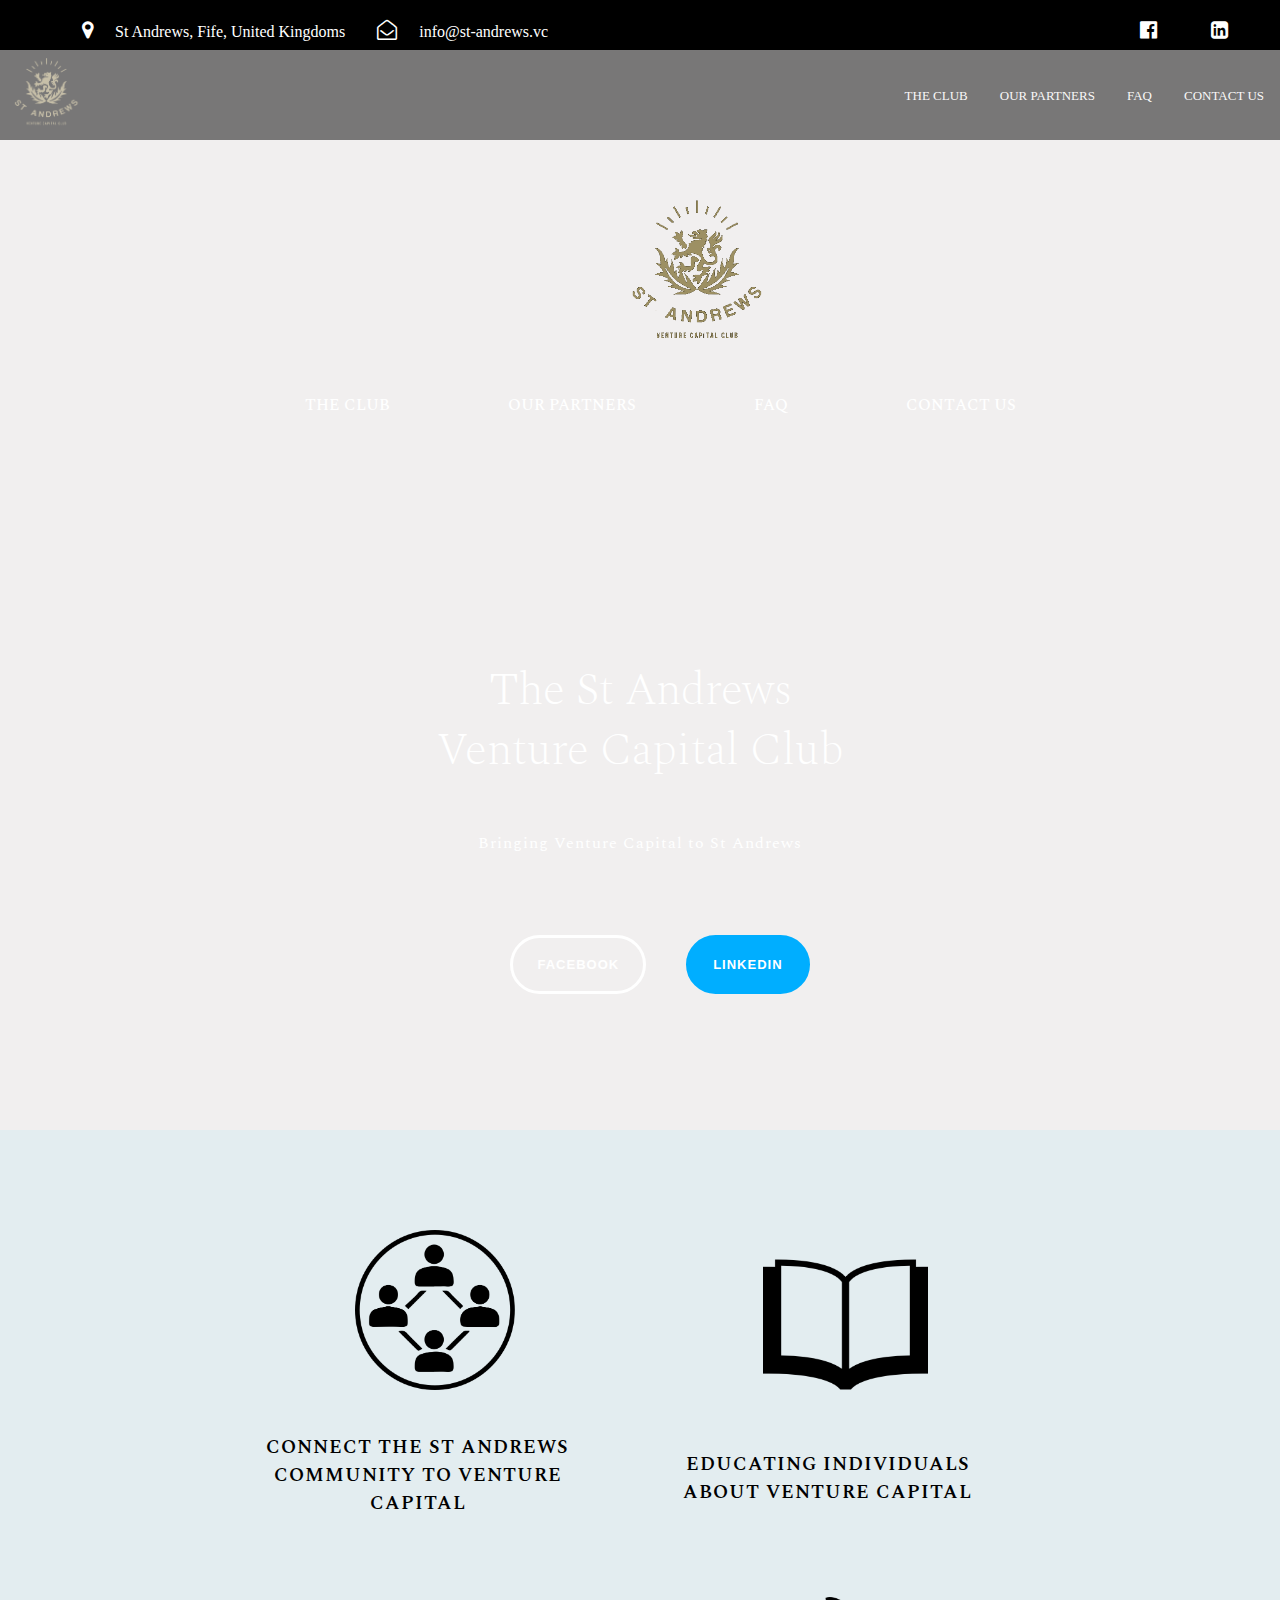
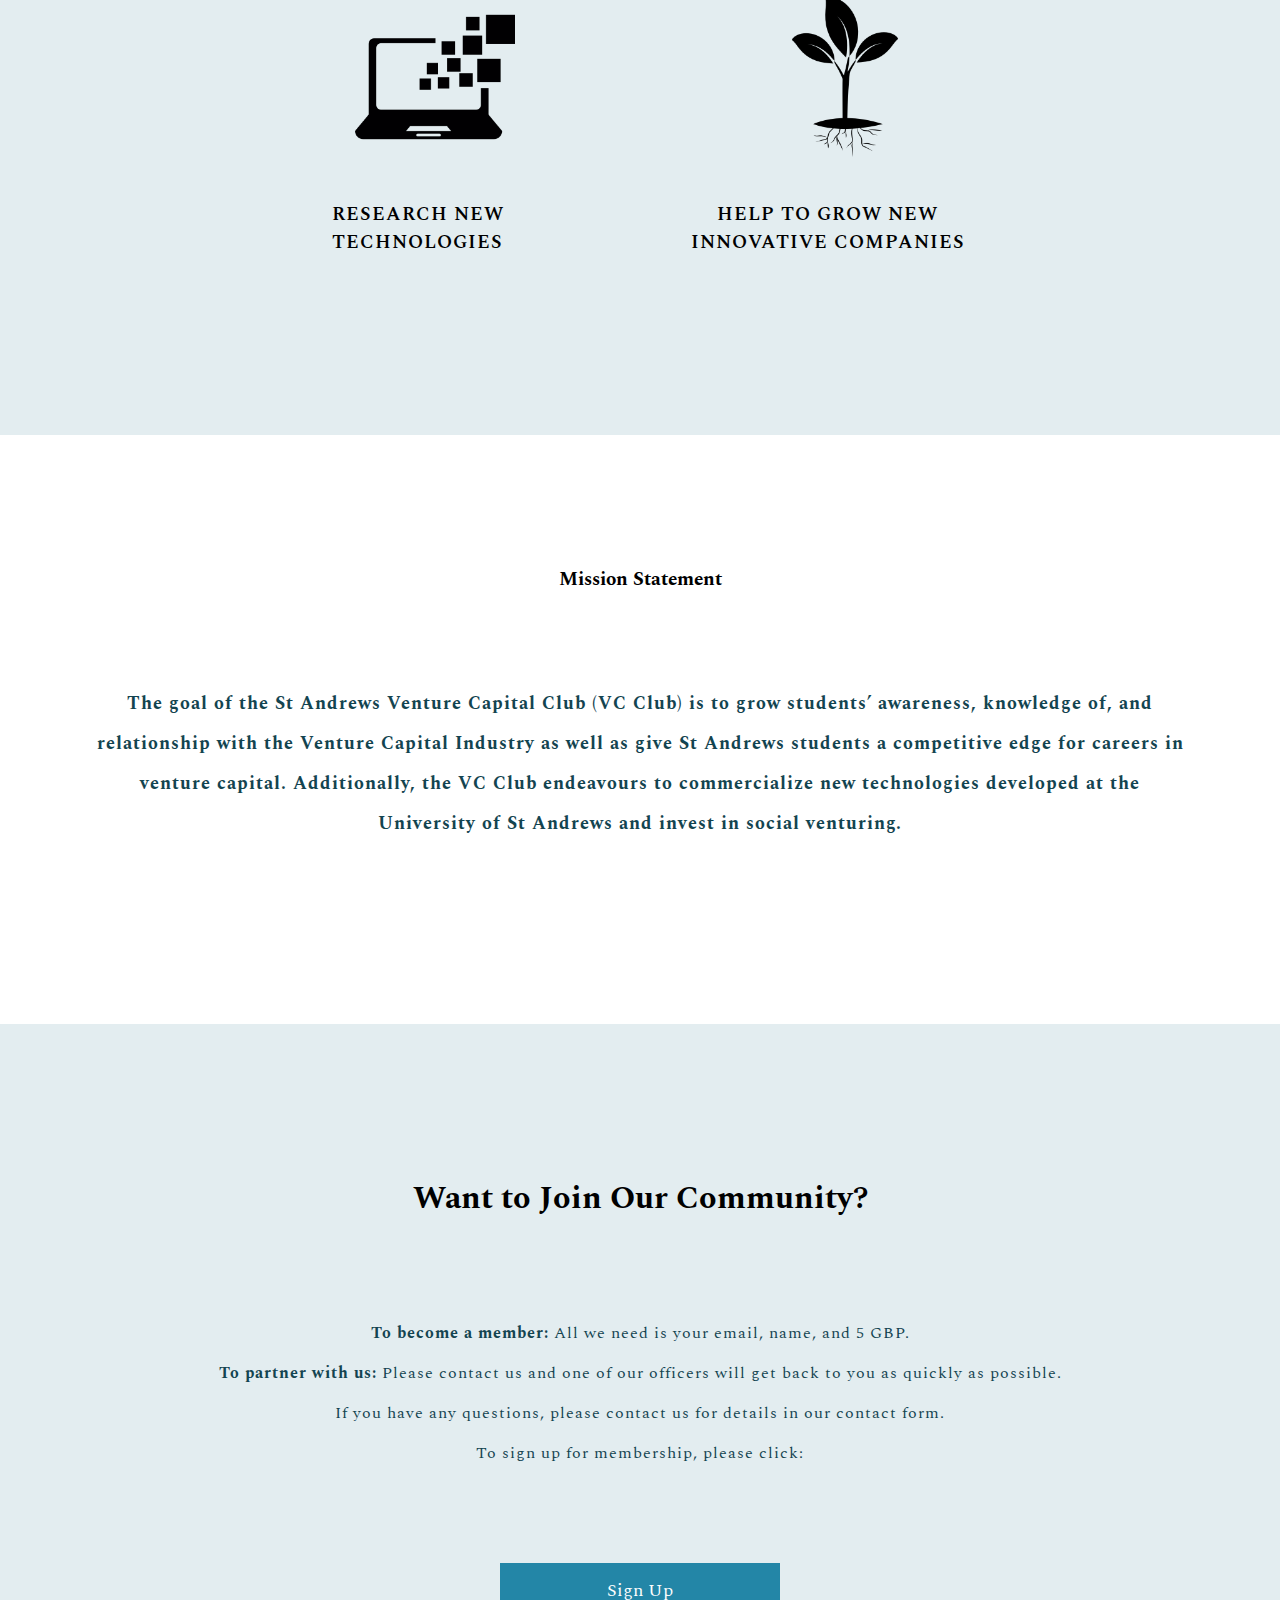
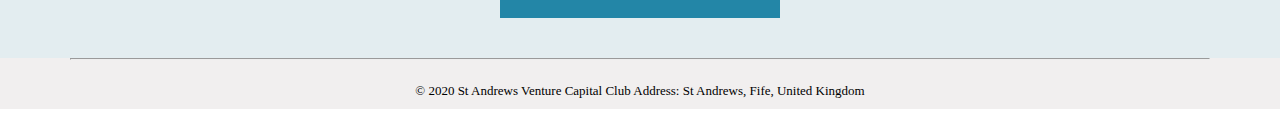
<file: index.html>
<!DOCTYPE html>
<html>

<head>
  <title> St. Andrews Venture Capital Club</title>
  <meta name="viewport" content="width=device-width, initial-scale=1.0">
  <link rel='stylesheet' href="./css/main.css">
  <link href="https://fonts.googleapis.com/css2?family=Playfair+Display&family=Spectral:wght@300;400&display=swap" rel="stylesheet">
  <link rel="stylesheet" href="https://stackpath.bootstrapcdn.com/font-awesome/4.7.0/css/font-awesome.min.css">
  <script src="script.js" defer></script>
</head>

<body>
    <header>
        <ul class="top1">
            <li><i class="fa fa-map-marker" style="font-size:20px; color: white;"></i><a href="https://www.google.com/maps/place/Students'+Union/@56.340224,-2.8016877,17z/data=!3m1!4b1!4m5!3m4!1s0x488657853054009f:0xe608d6d8aebbb3c!8m2!3d56.340221!4d-2.799499">St Andrews, Fife, United Kingdoms</a></li>
            <li><i class="fa fa-envelope-open-o" style="font-size:20px; color: white;"></i><a href = "mailto: info@st-andrews.vc">info@st-andrews.vc</a></li>
        </ul>
        <ul class="top2">
            <li><a href="https://www.facebook.com/St.Andrews.VC.Club/"><i class="fa fa-facebook-official" style="font-size:20px; color: white;"></i></a></li>
            <li><a href="https://www.linkedin.com/company/st-andrews-vc/"><i class="fa fa-linkedin-square" style="font-size:20px; color: white;"></i></a></li>
        </ul>
    </header>

    <div>
        <div class="HO">
            <nav class="hi">
                <div class="brandt"><a href="./index.html"><img src="./img/1.1.png" alt="image" width="80" height="70"></a></div>
                <a href="#" class="toggleb">
                    <span class="barr"></span>
                    <span class="barr"></span>
                    <span class="barr"></span>
                </a>
                <div class="navbarl">
                    <ul>
                        <li>
                            <div class="dropd">
                                <a href="./index.html">THE CLUB</a>
                                <div class="dpc">
                                    <a href='index.html#OURMISSION'>Our Mission</a>
                                    <a href='index.html#JOINUS'>Join us</a>
                                </div>
                            </div>
                        </li>
                        <li>
                            <div class="dropd">
                                <a href="./Our_Partners.html">OUR PARTNERS</a>
                                <div class="dpc">
                                    <a href='Our_Partners.html#OURPARTNER'>Partners</a>
                                    <a href='Our_Partners.html#VSP'>Venture Sourcing Program</a>
                                    <a href='Our_Partners.html#IB'>Industries Breakdown</a>
                                    <a href='Our_Partners.html#Casestudy'>Case Study</a>
                                    <a href='Our_Partners.html#DAVID'>Industry’s Insights</a>
                                </div>
                            </div>
                        </li>
                        <li>
                            <a href="./FAQ.html">FAQ</a>
                        </li>
                        <li>
                            <a href='./Contact.html'>CONTACT US</a>
                        </li>
                    </ul>
                </div>
            </nav>
        </div>
    </div>

    <main>
        <div id="nav" class="home">
            <nav id="nav1" class="navbar">
                <div class="brand-title"><a href='index.html#home1'><img src="./img/1.1.png" alt="image" width="165" height="145"></a></div>
                <div class="navbar-links">
                    <ul>
                        <li><a href="./index.html">THE CLUB</a></li>
                        <li><a href="./Our_Partners.html">OUR PARTNERS</a></li>
                        <li><a href="./FAQ.html">FAQ</a></li>
                        <li><a href='./Contact.html'>CONTACT US</a></li>
                    </ul>
                </div>
            </nav>
    
            <div id="home1" class="name"><a name="home1"></a>
                <h1 style="font-size: 45px;">The St Andrews<br> Venture Capital Club</h1>
                <p>Bringing Venture Capital to St Andrews</p>
                <ul>
                    <li><button class="fb" type="button"><a href="https://www.facebook.com/St.Andrews.VC.Club/">FACEBOOK</a></button></li>
                    <li><button class="lb" type="button"><a href="https://www.linkedin.com/company/st-andrews-vc/">LINKEDIN</a></button></li>
                </ul>
            </div>
        </div>

        <div class="constitution">
            <div class='constitution1'>
                <div class="todo">
                    <img src="./img/17.png" alt="image" width="160" height="160">
                    <h3>CONNECT THE ST ANDREWS COMMUNITY TO VENTURE CAPITAL</h3>
                </div>
                <div class="todo">
                    <img src="./img/18.png" alt="image" width="165" height="165">
                    <h3>EDUCATING INDIVIDUALS ABOUT VENTURE CAPITAL</h3>
                </div>
                <div class="todo">
                    <img src="./img/19.png" alt="image" width="160" height="160">
                    <h3>RESEARCH NEW TECHNOLOGIES</h3>
                </div>
                <div class="todo">
                    <img src="./img/20.png" alt="image" width="160" height="160">
                    <h3>HELP TO GROW NEW INNOVATIVE COMPANIES</h3>
                </div>
            </div>
        </div>

        <div id="OURMISSION" class="statement"><a name="OURMISSION"></a>
            <h4>Mission Statement</h4>
            <P>The goal of the St Andrews Venture Capital Club (VC Club) is to grow students’ awareness, knowledge of, and relationship with the Venture Capital Industry as well as give St Andrews students a competitive edge for careers in venture capital. Additionally, the VC Club endeavours to commercialize new technologies developed at the University of St Andrews and invest in social venturing.</P>
        </div>
        <div id="JOINUS" class="join"><a name="JOINUS"></a>
            <h1>Want to Join Our Community?</h1> 
            <p><span class="highlight">To become a member:</span> All we need is your email, name, and 5 GBP. <br><span class="highlight">To partner with us:</span> Please contact us and one of our officers will get back to you as quickly as possible. <br>If you have any questions, please contact us for details in our contact form. <br>To sign up for membership, please click:</p>
            <div class="vcform">
                <button type="button" class="signup"><a href="https://docs.google.com/forms/d/e/1FAIpQLSfvgkuKnxb3SVyvUgjH5wKU-asncakqqHAwAM8R3FTvGQM86w/viewform?fbclid=IwAR1GeGTgTaTGPVmoD-SDyGQlIWvUrqQFDDx9wuRn7XT6EBte-is_D_K3qmo">Sign Up</a></button>
            </div>
        </div>
    </main>

    <footer>
        <hr>
        <p>© 2020 St Andrews Venture Capital Club Address: St Andrews, Fife, United Kingdom</p>
    </footer>
</body>
</html>
</file>
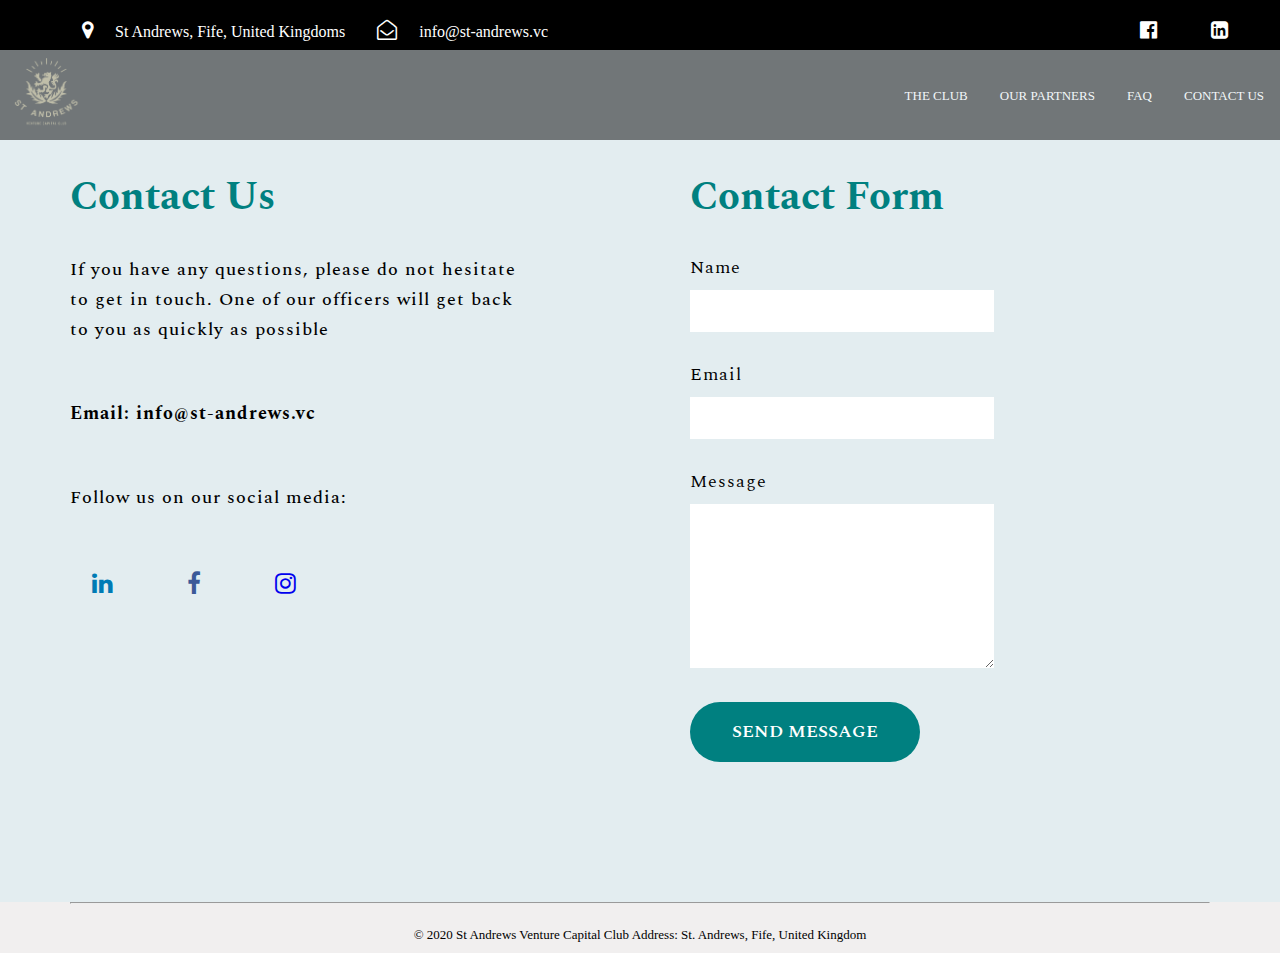
<file: Contact.html>
<!DOCTYPE html>
<html>

<head>
    <meta charset="UTF-8">
    <title> Our Partners</title>
    <meta name="viewport" content="width=device-width, initial-scale=1.0">
    <link rel='stylesheet' href="./css/main.css">
    <link href="https://fonts.googleapis.com/css2?family=Playfair+Display&family=Spectral:wght@300;400&display=swap" rel="stylesheet">
    <link rel="stylesheet" href="https://stackpath.bootstrapcdn.com/font-awesome/4.7.0/css/font-awesome.min.css">
    <script src="script.js" defer></script>
</head>

<header>
    <ul class="top1">
        <li><i class="fa fa-map-marker" style="font-size:20px; color: white;"></i><a href="https://www.google.com/maps/place/Students'+Union/@56.340224,-2.8016877,17z/data=!3m1!4b1!4m5!3m4!1s0x488657853054009f:0xe608d6d8aebbb3c!8m2!3d56.340221!4d-2.799499">St Andrews, Fife, United Kingdoms</a></li>
        <li><i class="fa fa-envelope-open-o" style="font-size:20px; color: white;"></i><a href = "mailto: info@st-andrews.vc">info@st-andrews.vc</a></li>
    </ul>
    <ul class="top2">
        <li><a href="https://www.facebook.com/St.Andrews.VC.Club/"><i class="fa fa-facebook-official" style="font-size:20px; color: white;"></i></a></li>
        <li><a href="https://www.linkedin.com/company/st-andrews-vc/"><i class="fa fa-linkedin-square" style="font-size:20px; color: white;"></i></a></li>
    </ul>
</header>

<body>
    <main>
        <div class="HO">
            <nav class="hi">
                <div class="brandt"><a href="./index.html"><img src="./img/1.1.png" alt="image" width="80" height="70"></a></div>
                <a href="#" class="toggleb">
                    <span class="barr"></span>
                    <span class="barr"></span>
                    <span class="barr"></span>
                </a>
                <div class="navbarl">
                    <ul>
                        <li>
                            <div class="dropd">
                                <a href="./index.html">THE CLUB</a>
                                <div class="dpc">
                                    <a href='index.html#OURMISSION'>Our Mission</a>
                                    <a href='index.html#JOINUS'>Join us</a>
                                </div>
                            </div>
                        </li>
                        <li>
                            <div class="dropd">
                                <a href="./Our_Partners.html">OUR PARTNERS</a>
                                <div class="dpc">
                                    <a href='Our_Partners.html#OURPARTNER'>Partners</a>
                                    <a href='Our_Partners.html#VSP'>Venture Sourcing Program</a>
                                    <a href='Our_Partners.html#IB'>Industries Breakdown</a>
                                    <a href='Our_Partners.html#Casestudy'>Case Study</a>
                                    <a href='Our_Partners.html#DAVID'>Industry’s Insights</a>
                                </div>
                            </div>
                        </li>
                        <li>
                            <a href="./FAQ.html">FAQ</a>
                        </li>
                        <li>
                            <a href='./Contact.html'>CONTACT US</a>
                        </li>
                    </ul>
                </div>
            </nav>
        </div>

        <div class="DD">
            <div class="CT">
                <div class="contact_title">
                    <h1>Contact Us</h1>
                    <p class="general">If you have any questions, please do not hesitate to get in touch. One of our officers will get back to you as quickly as possible </p>
                    <br>
                    <p class="ee">Email: info@st-andrews.vc</p>
                    <br>
                    <p class="general">Follow us on our social media:</p>
                    <br>
                    <div class="begin">
                        <div class="end"><a href="https://www.linkedin.com/company/st-andrews-vc/" class="fa fa-linkedin"></a></div>
                        <div class="end"><a href="https://www.facebook.com/St.Andrews.VC.Club/" class="fa fa-facebook"></a></div>
                        <div class="end"><a href="https://www.instagram.com/st.andrews_vc_club/" class="fa fa-instagram"></a></div>
                    </div>
                </div>
                <div class="contact_form">
                    <h1>Contact Form</h1>
                    <form action="mailto:info@st-andrews.vc" method="post" enctype="text/plain">
                        <div class="detail">
                            <div class="tail">
                                <p class="ga">Name</p>
                                <input name="name" type="text" class="form-control" required>
                            </div>
                            <div class="tail">
                                <p class="ga">Email</p>
                                <input name="email" type="email" class="form-control" required>
                            </div>
                            <div class="tail">
                                <p class="ga">Message</p>
                                <textarea name="message" class="form-control" rows="4" required></textarea>
                            </div>
                            <div>
                                <input class="submit" type="submit" class="form-control submit" value="SEND MESSAGE">
                            </div>
                        </div>
                    </form>
                </div>
            </div>
        </div>
    </main>
    <footer>
        <hr>
        <p>© 2020 St Andrews Venture Capital Club Address: St. Andrews, Fife, United Kingdom</p>
    </footer>
</body>
</html>
</file>
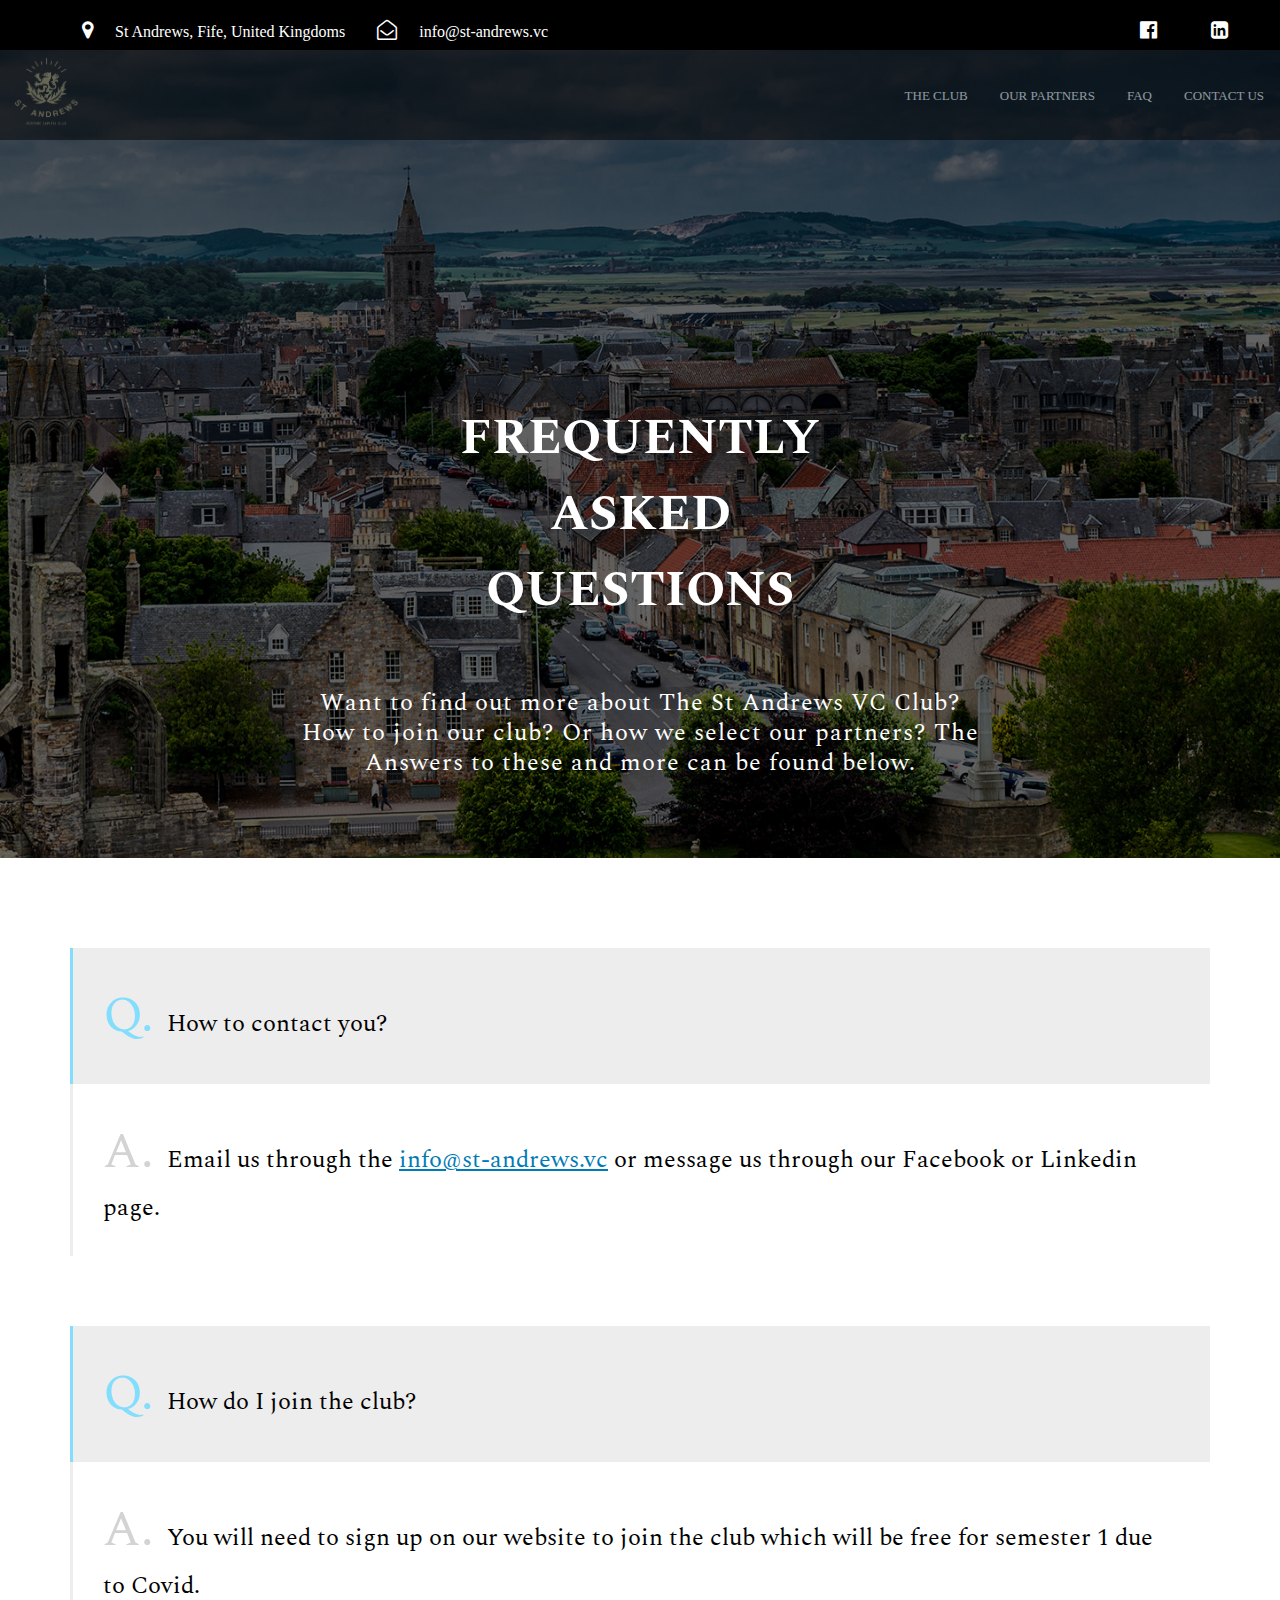
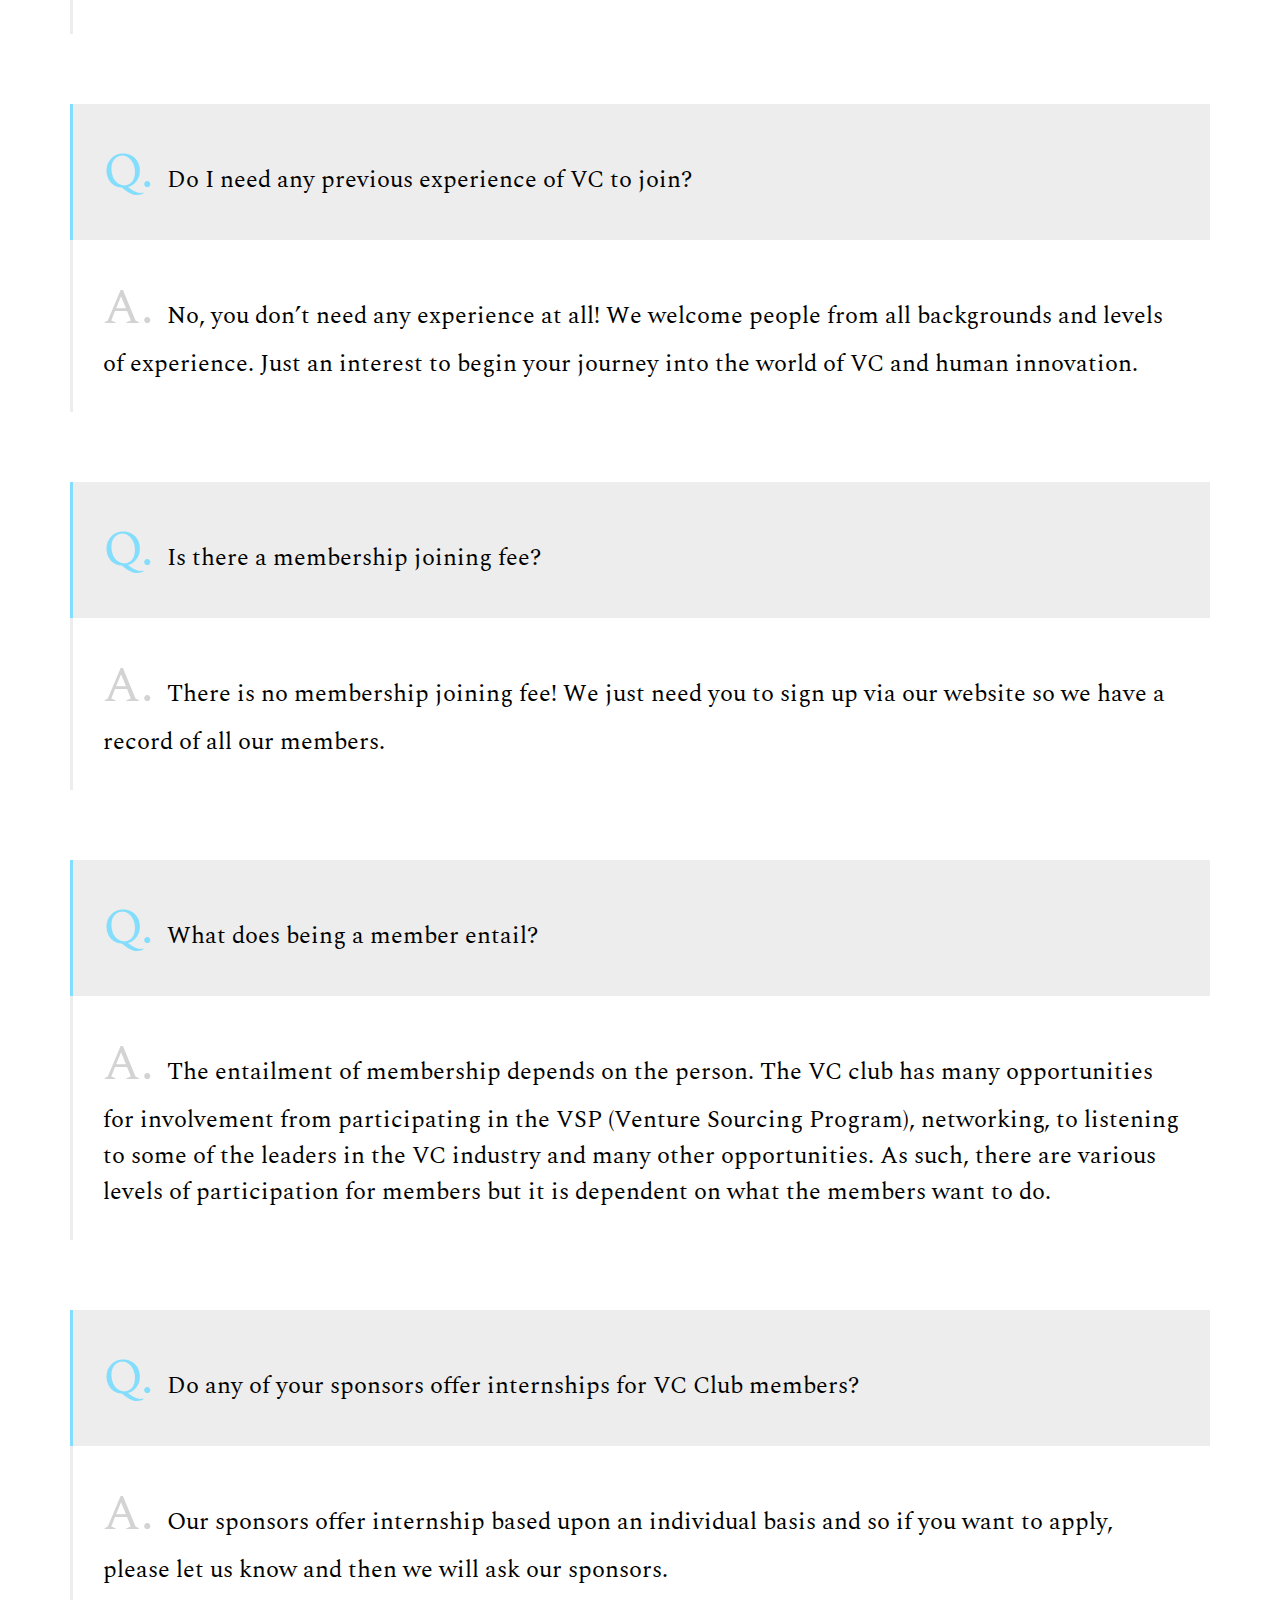
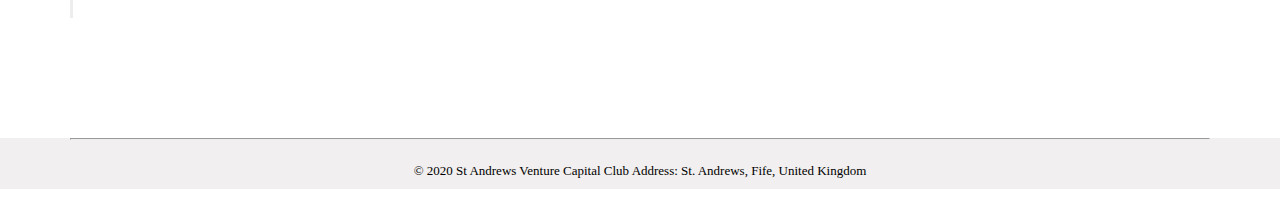
<file: FAQ.html>
<!DOCTYPE html>
<html>

<head>
    <meta charset="UTF-8">
    <title> Our Partners</title>
    <meta name="viewport" content="width=device-width, initial-scale=1.0">
    <link rel='stylesheet' href="./css/main.css">
    <link href="https://fonts.googleapis.com/css2?family=Playfair+Display&family=Spectral:wght@300;400&display=swap" rel="stylesheet">
    <link rel="stylesheet" href="https://stackpath.bootstrapcdn.com/font-awesome/4.7.0/css/font-awesome.min.css">
    <script src="script.js" defer></script>
</head>

<header>
    <ul class="top1">
        <li><i class="fa fa-map-marker" style="font-size:20px; color: white;"></i><a href="https://www.google.com/maps/place/Students'+Union/@56.340224,-2.8016877,17z/data=!3m1!4b1!4m5!3m4!1s0x488657853054009f:0xe608d6d8aebbb3c!8m2!3d56.340221!4d-2.799499">St Andrews, Fife, United Kingdoms</a></li>
        <li><i class="fa fa-envelope-open-o" style="font-size:20px; color: white;"></i><a href = "mailto: info@st-andrews.vc">info@st-andrews.vc</a></li>
    </ul>
    <ul class="top2">
        <li><a href="https://www.facebook.com/St.Andrews.VC.Club/"><i class="fa fa-facebook-official" style="font-size:20px; color: white;"></i></a></li>
        <li><a href="https://www.linkedin.com/company/st-andrews-vc/"><i class="fa fa-linkedin-square" style="font-size:20px; color: white;"></i></a></li>
    </ul>
</header>

<body>
    <main>
        <div class="HO">
            <nav class="hi">
                <div class="brandt"><a href="./index.html"><img src="./img/1.1.png" alt="image" width="80" height="70"></a></div>
                <a href="#" class="toggleb">
                    <span class="barr"></span>
                    <span class="barr"></span>
                    <span class="barr"></span>
                </a>
                <div class="navbarl">
                    <ul>
                        <li>
                            <div class="dropd">
                                <a href="./index.html">THE CLUB</a>
                                <div class="dpc">
                                    <a href='index.html#OURMISSION'>Our Mission</a>
                                    <a href='index.html#JOINUS'>Join us</a>
                                </div>
                            </div>
                        </li>
                        <li>
                            <div class="dropd">
                                <a href="./Our_Partners.html">OUR PARTNERS</a>
                                <div class="dpc">
                                    <a href='Our_Partners.html#OURPARTNER'>Partners</a>
                                    <a href='Our_Partners.html#VSP'>Venture Sourcing Program</a>
                                    <a href='Our_Partners.html#IB'>Industries Breakdown</a>
                                    <a href='Our_Partners.html#Casestudy'>Case Study</a>
                                    <a href='Our_Partners.html#DAVID'>Industry’s Insights</a>
                                </div>
                            </div>
                        </li>
                        <li>
                            <a href="./FAQ.html">FAQ</a>
                        </li>
                        <li>
                            <a href='./Contact.html'>CONTACT US</a>
                        </li>
                    </ul>
                </div>
            </nav>
        </div>

        <div class="faq">
            <p class="title">FREQUENTLY ASKED QUESTIONS</h1>
            <p class="little">Want to find out more about The St Andrews VC Club? How to join our club? Or how we select our partners? The Answers to these and more can be found below.</p>
        </div>

        <div class="written">
            <div class="question">
                <div class="answer">
                    <p class="Q"><span class="qu">Q. </span>How to contact you?</p>
                    <p class="A"><span class="an">A. </span>Email us through the <a class="emailaddress" href = "mailto: info@st-andrews.vc">info@st-andrews.vc</a> or message us through our Facebook or Linkedin page.</p>
                </div>
                <div class="answer">
                    <p class="Q"><span class="qu">Q. </span>How do I join the club?</p>
                    <p class="A"><span class="an">A. </span>You will need to sign up on our website to join the club which will be free for semester 1 due to Covid.</p>
                </div>
                <div class="answer">
                    <p class="Q"><span class="qu">Q. </span>Do I need any previous experience of VC to join?</p>
                    <p class="A"><span class="an">A. </span>No, you don’t need any experience at all! We welcome people from all backgrounds and levels of experience. Just an interest to begin your journey into the world of VC and human innovation.</p>
                </div>
                <div class="answer">
                    <p class="Q"><span class="qu">Q. </span>Is there a membership joining fee?</p>
                    <p class="A"><span class="an">A. </span>There is no membership joining fee! We just need you to sign up via our website so we have a record of all our members.</p>
                </div>
                <div class="answer">
                    <p class="Q"><span class="qu">Q. </span>What does being a member entail?</p>
                    <p class="A"><span class="an">A. </span>The entailment of membership depends on the person. The VC club has many opportunities for involvement from participating in the VSP (Venture Sourcing Program), networking, to listening to some of the leaders in the VC industry and many other opportunities. As such, there are various levels of participation for members but it is dependent on what the members want to do.</p>
                </div>
                <div class="answer">
                    <p class="Q"><span class="qu">Q. </span>Do any of your sponsors offer internships for VC Club members?</p>
                    <p class="A"><span class="an">A. </span>Our sponsors offer internship based upon an individual basis and so if you want to apply, please let us know and then we will ask our sponsors.</p>
                </div>
            </div>
        </div>
    </main>
        
    <footer>
        <hr>
        <p>© 2020 St Andrews Venture Capital Club Address: St. Andrews, Fife, United Kingdom</p>
    </footer>
    
</body>
</html>
</file>
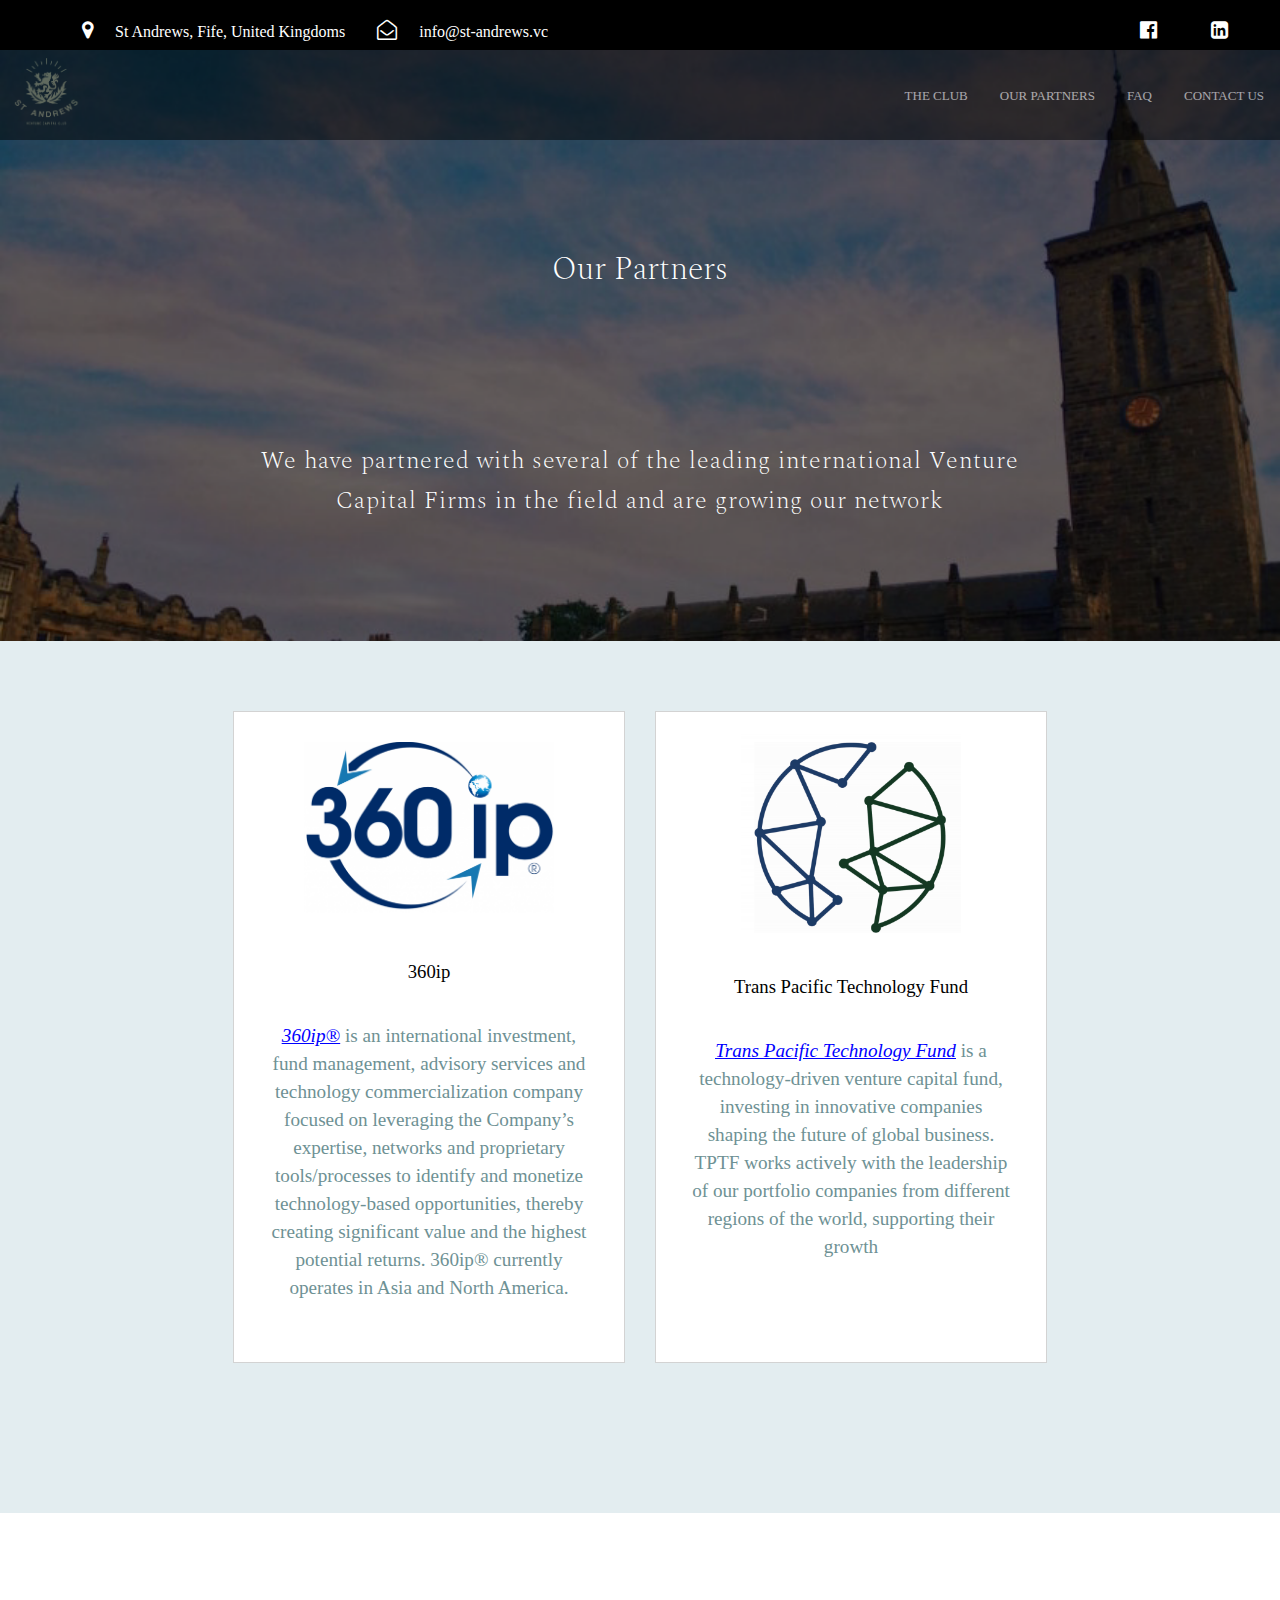
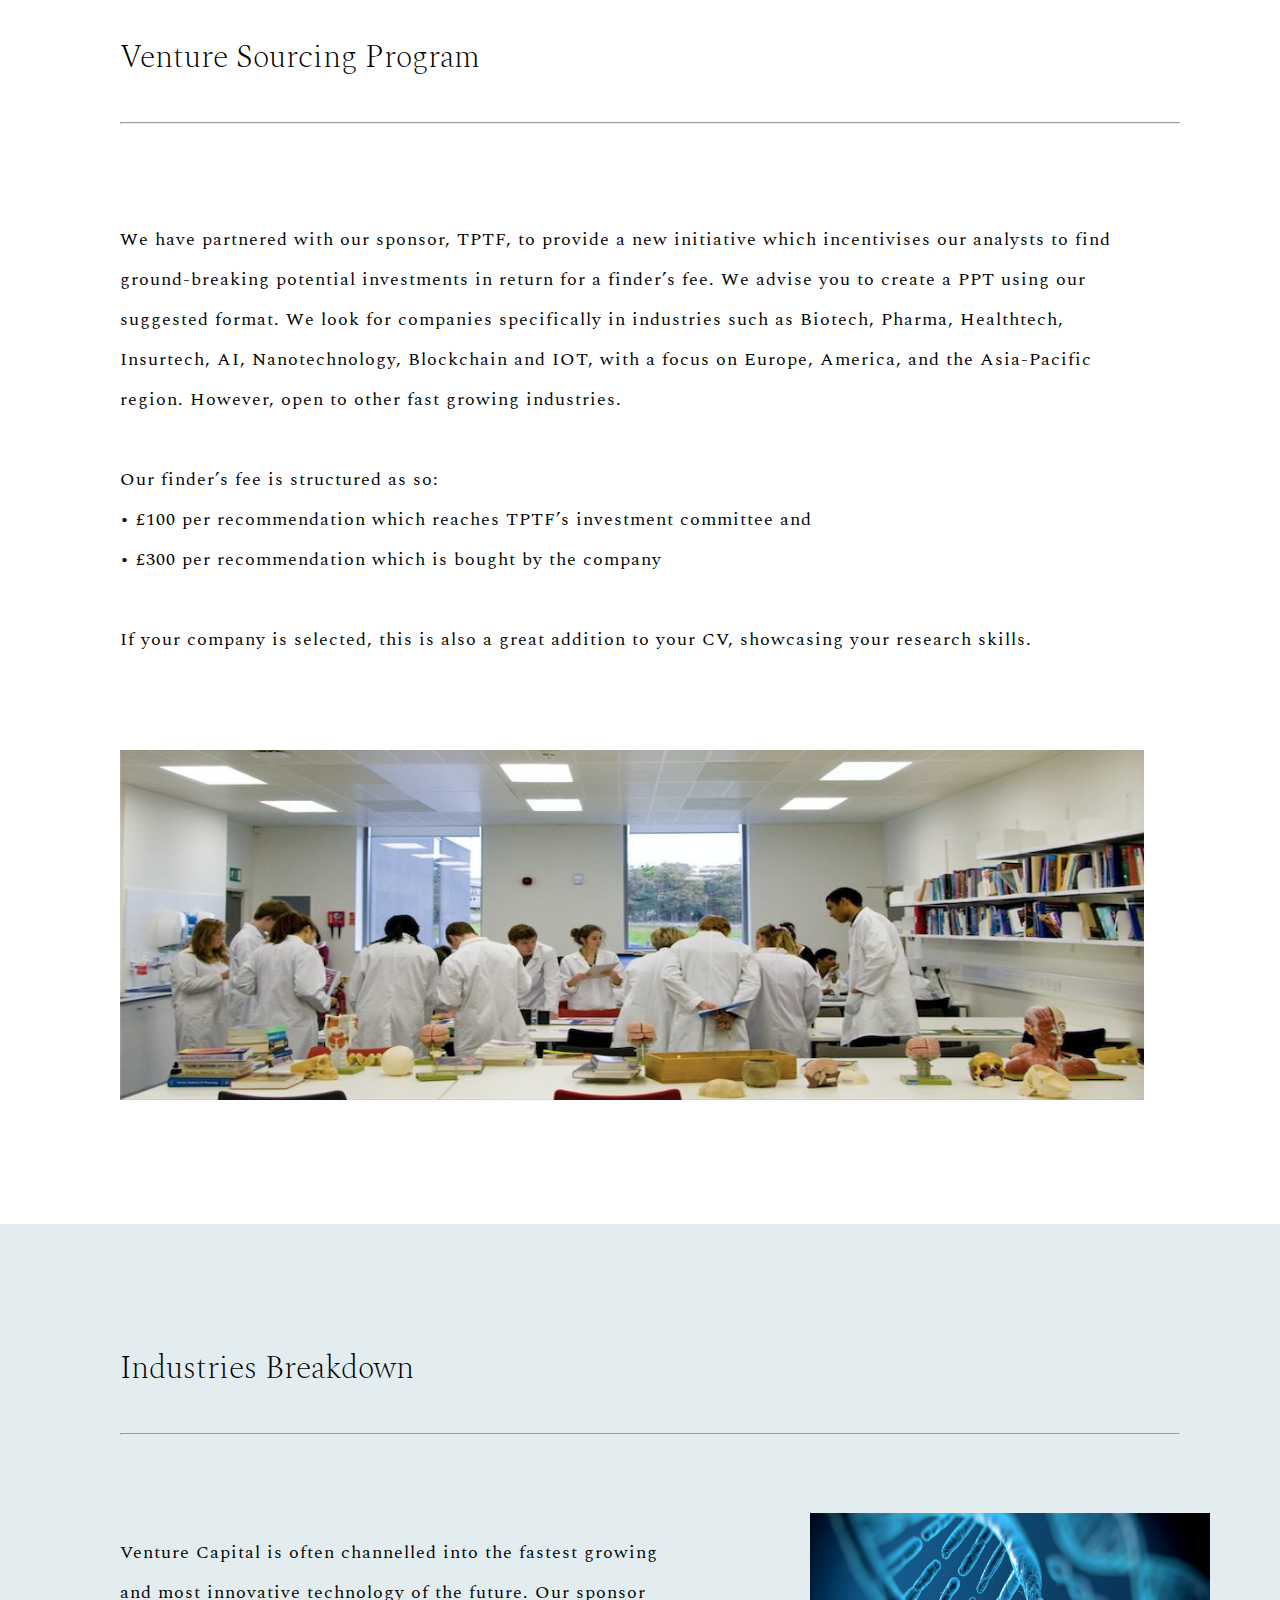
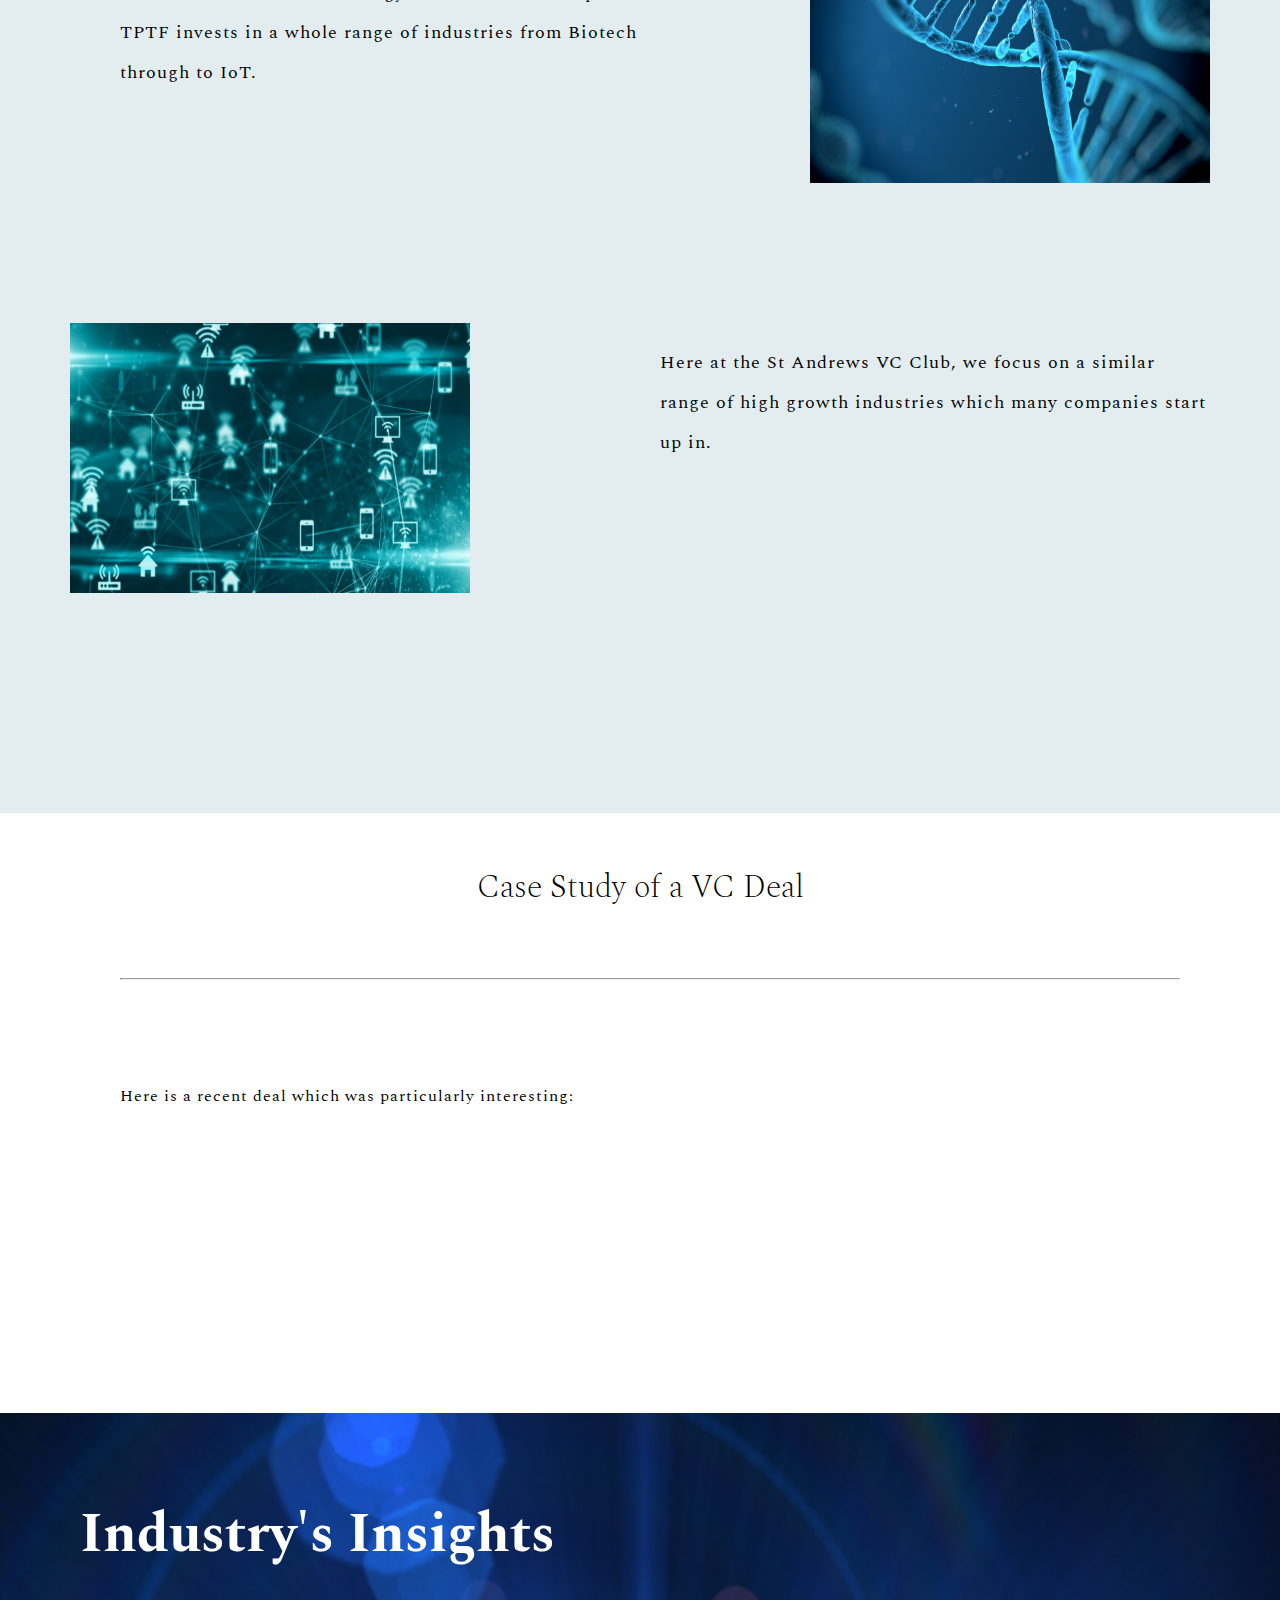
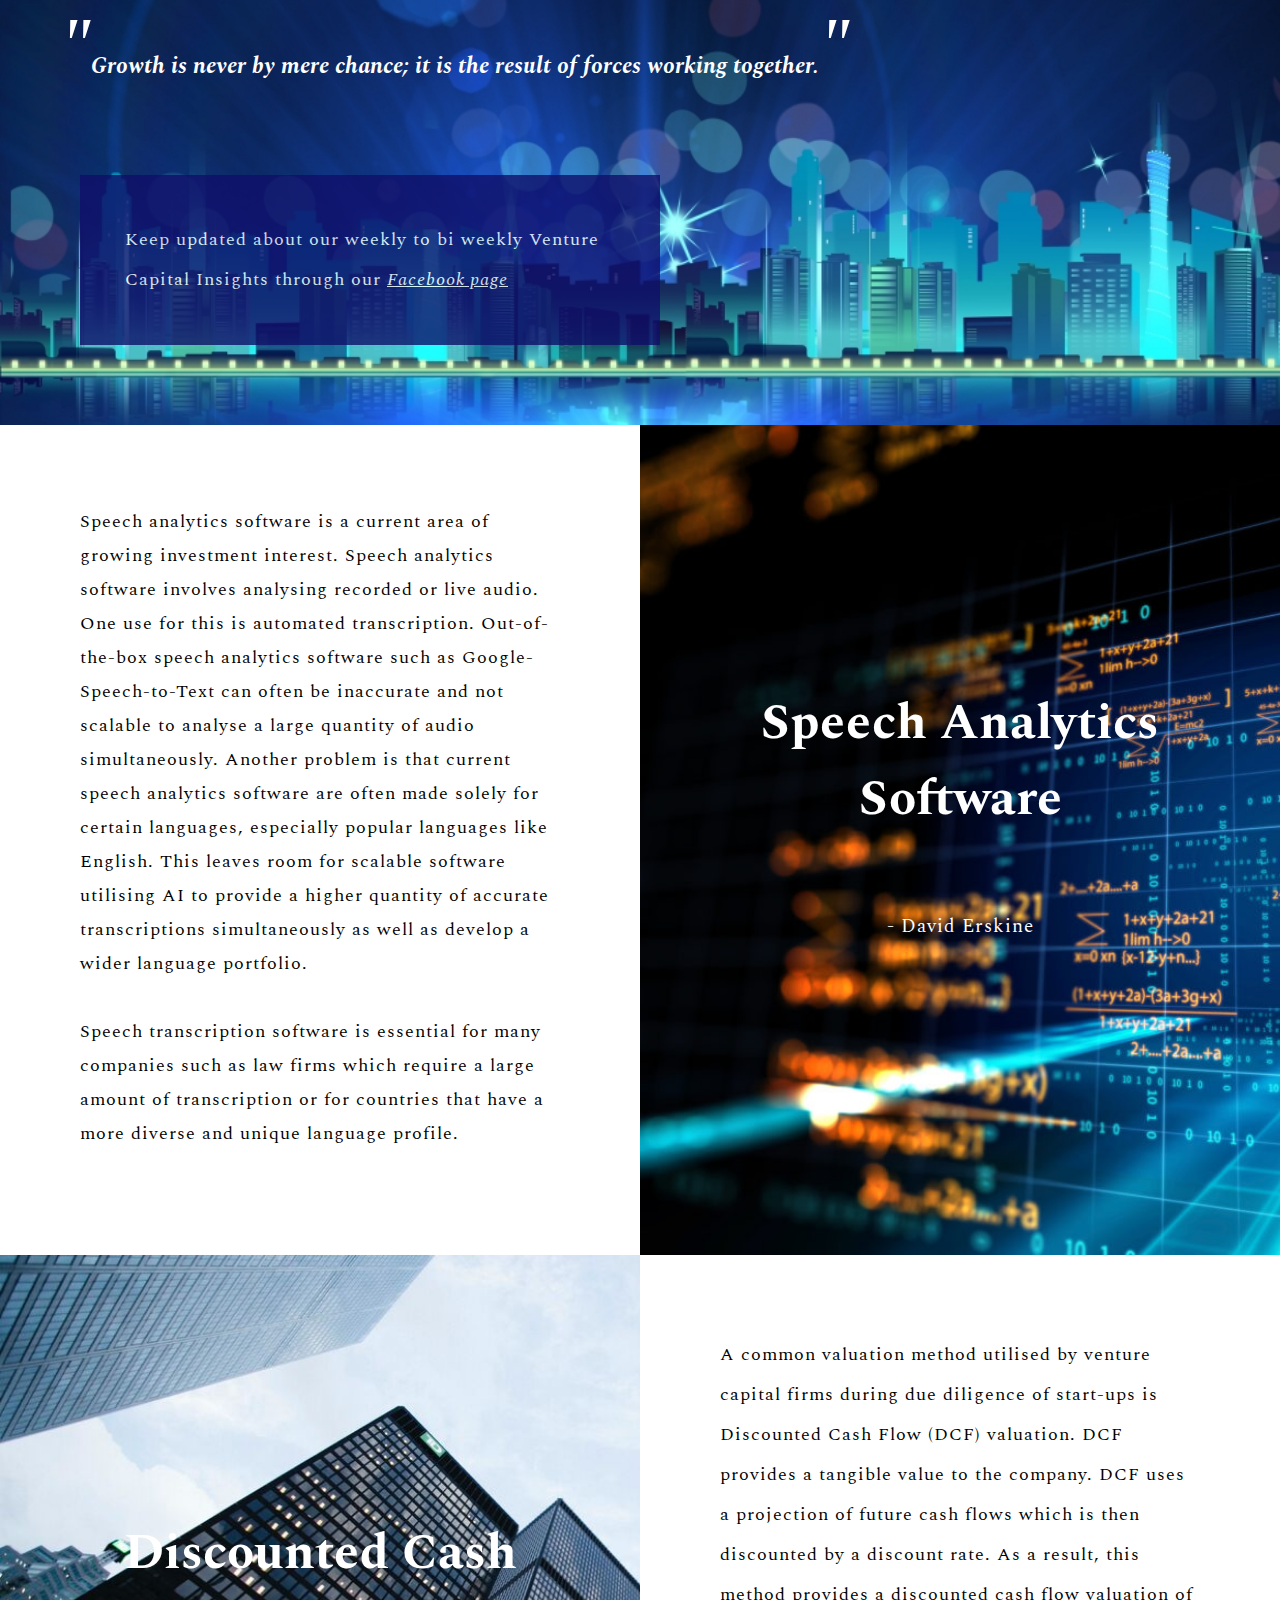
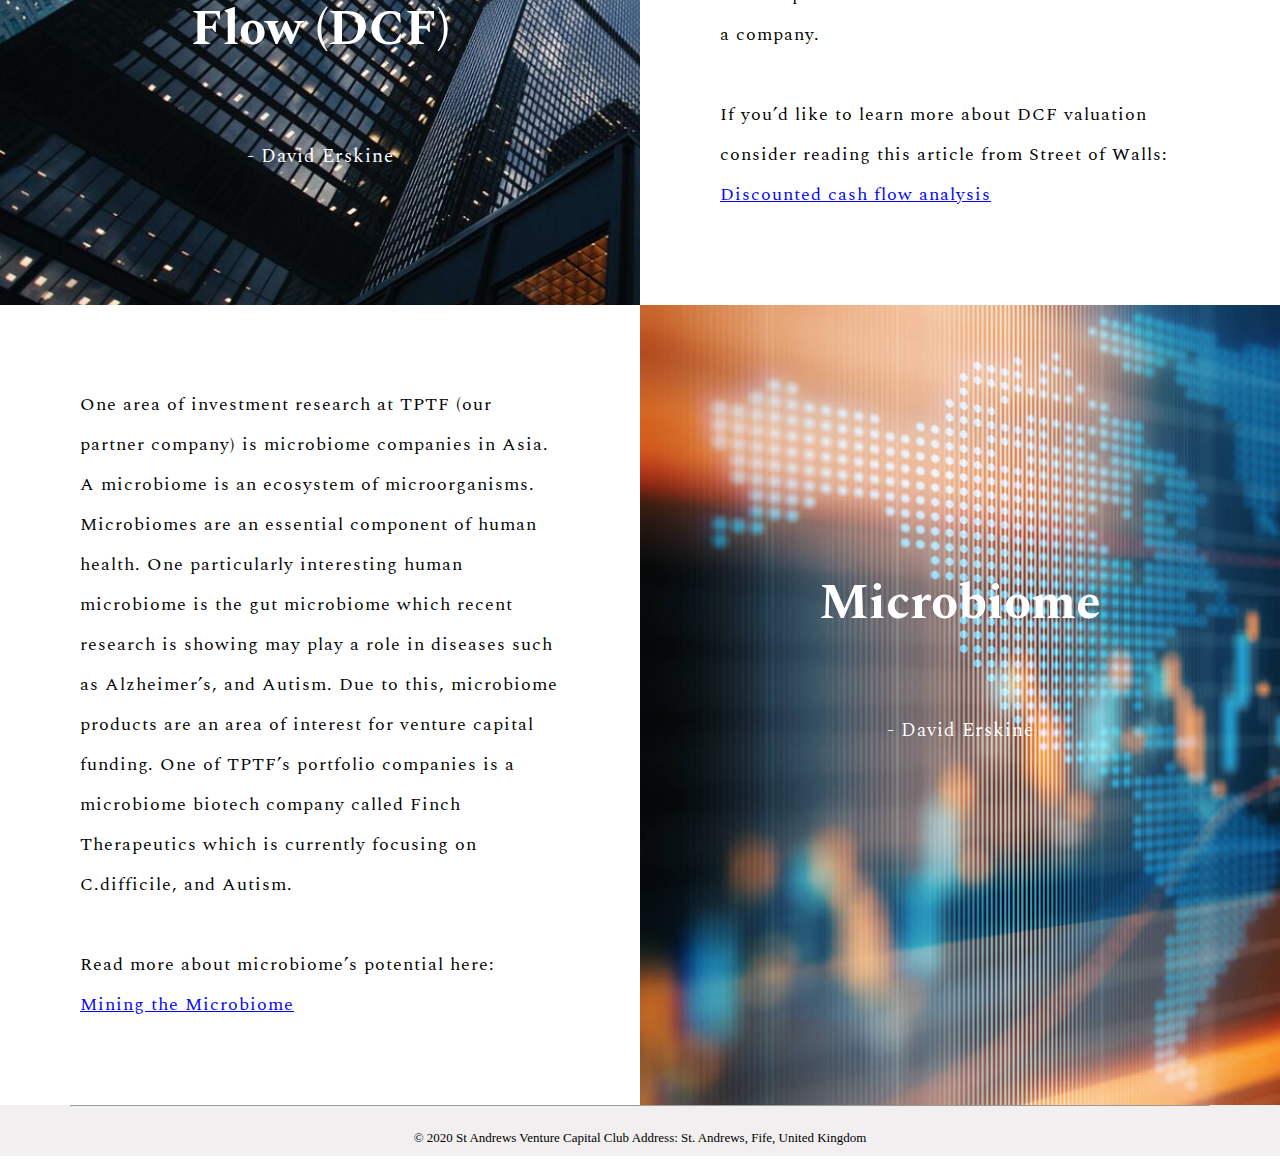
<file: Our_Partners.html>
<!DOCTYPE html>
<html>

<head>
    <meta charset="UTF-8">
    <title> Our Partners</title>
    <meta name="viewport" content="width=device-width, initial-scale=1.0">
    <link rel='stylesheet' href="./css/main.css">
    <link href="https://fonts.googleapis.com/css2?family=Playfair+Display&family=Spectral:wght@300;400&display=swap" rel="stylesheet">
    <link rel="stylesheet" href="https://stackpath.bootstrapcdn.com/font-awesome/4.7.0/css/font-awesome.min.css">
    <script src="script.js" defer></script>
</head>

<header>
    <ul class="top1">
        <li><i class="fa fa-map-marker" style="font-size:20px; color: white;"></i><a href="https://www.google.com/maps/place/Students'+Union/@56.340224,-2.8016877,17z/data=!3m1!4b1!4m5!3m4!1s0x488657853054009f:0xe608d6d8aebbb3c!8m2!3d56.340221!4d-2.799499">St Andrews, Fife, United Kingdoms</a></li>
        <li><i class="fa fa-envelope-open-o" style="font-size:20px; color: white;"></i><a href = "mailto: info@st-andrews.vc">info@st-andrews.vc</a></li>
    </ul>
    <ul class="top2">
        <li><a href="https://www.facebook.com/St.Andrews.VC.Club/"><i class="fa fa-facebook-official" style="font-size:20px; color: white;"></i></a></li>
        <li><a href="https://www.linkedin.com/company/st-andrews-vc/"><i class="fa fa-linkedin-square" style="font-size:20px; color: white;"></i></a></li>
    </ul>
</header>

<body>
    <main>
        <div class="HO">
            <nav class="hi">
                <div class="brandt"><a href="./index.html"><img src="./img/1.1.png" alt="image" width="80" height="70"></a></div>
                <a href="#" class="toggleb">
                    <span class="barr"></span>
                    <span class="barr"></span>
                    <span class="barr"></span>
                </a>
                <div class="navbarl">
                    <ul>
                        <li>
                            <div class="dropd">
                                <a href="./index.html">THE CLUB</a>
                                <div class="dpc">
                                    <a href='index.html#OURMISSION'>Our Mission</a>
                                    <a href='index.html#JOINUS'>Join us</a>
                                </div>
                            </div>
                        </li>
                        <li>
                            <div class="dropd">
                                <a href="./Our_Partners.html">OUR PARTNERS</a>
                                <div class="dpc">
                                    <a href='Our_Partners.html#OURPARTNER'>Partners</a>
                                    <a href='Our_Partners.html#VSP'>Venture Sourcing Program</a>
                                    <a href='Our_Partners.html#IB'>Industries Breakdown</a>
                                    <a href='Our_Partners.html#Casestudy'>Case Study</a>
                                    <a href='Our_Partners.html#DAVID'>Industry’s Insights</a>
                                </div>
                            </div>
                        </li>
                        <li>
                            <a href="./FAQ.html">FAQ</a>
                        </li>
                        <li>
                            <a href='./Contact.html'>CONTACT US</a>
                        </li>
                    </ul>
                </div>
            </nav>
        </div>
        
        <div class='partner'>
            <h1>Our Partners</h1>
            <p class="texttext">We have partnered with several of the leading international Venture Capital Firms in the field and are growing our network</p>
        </div>

        <div id="OURPARTNER" class="PN"><a name="OURPARTNER"></a>
            <div class="flex-container">
                <div class="a">
                    <img class="ip" src="./img/4.2.png" alt="360ip" width="250">
                    <h3>360ip</h3>
                    <p class="text"><a href="https://360ip.com/" target="_blank"><span class="company">360ip®</span></a> is an international investment, fund management, advisory services and technology commercialization company focused on leveraging the Company’s expertise, networks and proprietary tools/processes to identify and monetize technology-based opportunities, thereby creating significant value and the highest potential returns. 360ip® currently operates in Asia and North America.</p>
                </div>
                <div class="b">
                    <img class="tptf" src="./img/5.png" alt="TPTF" width="220">
                    <h3>Trans Pacific Technology Fund</h3>
                    <p class="text"><a href="https://tptf.co/" target="_blank"><span class="company">Trans Pacific Technology Fund</span></a> is a technology-driven venture capital fund, investing in innovative companies shaping the future of global business. TPTF works actively with the leadership of our portfolio companies from different regions of the world, supporting their growth</p>
                </div>
            </div>
        </div>

        <div id="VSP" class="vsp"><a name="VSP"></a>
            <h1>Venture Sourcing Program</h1>
            <hr>
            <br>
            <p>We have partnered with our sponsor, TPTF, to provide a new initiative which incentivises our analysts to find ground-breaking potential investments in return for a finder’s fee. We advise you to create a PPT using our suggested format. We look for companies specifically in industries such as Biotech, Pharma, Healthtech, Insurtech, AI, Nanotechnology, Blockchain and IOT, with a focus on Europe, America, and the Asia-Pacific region. However, open to other fast growing industries. <br> <br>Our finder’s fee is structured as so:<br> • £100 per recommendation which reaches TPTF’s investment committee and <br> • £300 per recommendation which is bought by the company <br> <br>If your company is selected, this is also a great addition to your CV, showcasing your research skills.</p>
            <img src="./img/13.png" alt="image">
        </div>

        <div id="IB" class="ib"><a name="IB"></a>
            <h1>Industries Breakdown</h1>
            <hr>
            <div class="ibib">
                <div class="biotech">
                    <p>Venture Capital is often channelled into the fastest growing and most innovative technology of the future. Our sponsor TPTF invests in a whole range of industries from Biotech through to IoT. </p>
                    <img src="./img/14.png" alt="image" width="400" height="270">
                </div>
                <div class="iot">
                    <img src="./img/15.png" alt="image" width="400" height="270">
                    <p>Here at the St Andrews VC Club, we focus on a similar range of high growth industries which many companies start up in.</p>
                </div>
            </div>
        </div>

        <div id="Casestudy" class="cscs"><a name="Casestudy"></a>
            <h1>Case Study of a VC Deal</h1>
            <br>
            <hr>
            <br>
            <p> Here is a recent deal which was particularly interesting:</p>
        </div>

        <div id="DAVID" class="david"><a name="DAVID"></a>
            <div class="ins">
                <div class="ii">
                    <h1>Industry's Insights</h1>
                    <h3 class="insight"><span class="comma">"</span>Growth is never by mere chance; it is the result of forces working together.<span class="comma">"</span></h3>
                    <p class="quote">Keep updated about our weekly to bi weekly Venture Capital Insights through our <a href="https://www.facebook.com/St.Andrews.VC.Club" target="_blank">Facebook page</a></p>
                </div>
            </div>
            <div class="article">
                <div class="sas">
                    <div class="art" style="background-color: white;">
                        <p>Speech analytics software is a current area of growing investment interest. Speech analytics software involves analysing recorded or live audio. One use for this is automated transcription. Out-of-the-box speech analytics software such as Google-Speech-to-Text can often be inaccurate and not scalable to analyse a large quantity of audio simultaneously. Another problem is that current speech analytics software are often made solely for certain languages, especially popular languages like English. This leaves room for scalable software utilising AI to provide a higher quantity of accurate transcriptions simultaneously as well as develop a wider language portfolio. <br> <br>Speech transcription software is essential for many companies such as law firms which require a large amount of transcription or for countries that have a more diverse and unique language profile.</p>
                    </div>
                    <div class="artt">
                        <h2>Speech Analytics Software</h2>
                        <p>- David Erskine</p>
                    </div>
                </div>
                <div class="dcf">
                    <div class="ar">
                        <h2>Discounted Cash Flow (DCF)</h2>
                        <p>- David Erskine</p>
                    </div>
                    <div class="aro" style="background-color: white;">
                        <p>A common valuation method utilised by venture capital firms during due diligence of start-ups is Discounted Cash Flow (DCF) valuation. DCF provides a tangible value to the company. DCF uses a projection of future cash flows which is then discounted by a discount rate. As a result, this method provides a discounted cash flow valuation of a company. <br> <br>If you’d like to learn more about DCF valuation consider reading this article from Street of Walls: <a href="http://www.streetofwalls.com/finance-training-courses/investment-banking-technical-training/discounted-cash-flow-analysis/" target="_blank">Discounted cash flow analysis</a></p>
                    </div>
                </div>
                <div class="micro">
                    <div class="arf" style="background-color: white;">
                        <p>One area of investment research at TPTF (our partner company) is microbiome companies in Asia. A microbiome is an ecosystem of microorganisms. Microbiomes are an essential component of human health. One particularly interesting human microbiome is the gut microbiome which recent research is showing may play a role in diseases such as Alzheimer’s, and Autism. Due to this, microbiome products are an area of interest for venture capital funding. One of TPTF’s portfolio companies is a microbiome biotech company called Finch Therapeutics which is currently focusing on C.difficile, and Autism.<br> <br>Read more about microbiome’s potential here: <a href="https://www.clinicalomics.com/magazine-editions/volume-6-issue-number-4-july-august-2019/mining-the-microbiome-microbiome-startups-are-proliferating-exploring-new-markets-and-colonizing-diverse-therapeutic-niches/" target="_blank">Mining the Microbiome</a></p>
                    </div>
                    <div class="arff">
                        <h2>Microbiome</h2>
                        <p>- David Erskine</p>
                    </div>
                </div>
            </div>
        </div>
    </main>

    <footer>
        <hr>
        <p>© 2020 St Andrews Venture Capital Club Address: St. Andrews, Fife, United Kingdom</p>
    </footer>
</body>
</html>
</file>
<file: css/main.css>
body {
    background-color: white;
    margin: 0; 
    padding: 0;
    left:0;
    right:0;
}

header {
    background-color: black;
    display: flex;
    height: 50px;
    width: 100%;
    top: 0;
    position: fixed;
}


header ul {
    text-decoration: none;
    color: white;
    display: flex;
}

header li {
    list-style-type: none;
    display: flex;
    justify-content: space-between;
    padding-right: 10px;
    margin-top: -18px;
}

.top1 li {
    align-items: baseline;
}
.top1 {
    position: absolute;
    left: 20px;
}
.top2 {
    position: absolute;
    right: 20px;
}

header a {
    font-size: medium;
    text-decoration: none;
    color: white;
}

.home {
    width: 100%;
    overflow: hidden;
    float: left;
}

.brand-title {
    text-align: center;
    width: 100%;
    padding-left: 60px;
    margin-top: 200px;
}

.navbar-links ul {
    list-style-type: none;
    text-decoration: none;
    color: white;
    font-family: 'Spectral', serif;
    display: flex;
    justify-content: center;
}

.navbar-links {
    width: 100%;
}

.navbar-links li {
    list-style-type: none; 
}

.navbar-links li {
    height: 20px;
    padding: 8px;
    display: block;
    width: max-content;
    margin-top: 20px;
    margin-left: 35px;
    margin-right: 35px;
    text-align: center;
}

.navbar-links li a {
    text-decoration: none;
    color: white;
    font-size: medium;
    font-weight: 500;
    padding: 1rem;
}

.navbar-links li a:hover {
    font-weight: bolder;
    text-decoration: underline;
    color: lightblue;
    transition: 0.3s;
}

.dropdown-content {
    display: none;
    position: absolute;
    background-color: transparent;
    min-width: 160px;
    margin-top: 1px;
    z-index: 1;
}
.dropdown-content a {
    float: none;
    color: #091749;
    padding: 12px 16px;
    text-decoration: none;
    display: block;
    text-align: left;
}

.dropdown:hover .dropdown-content {
    display: block;
}

.dp-content {
    display: none;
    position: absolute;
    background-color: black;
    min-width: 160px;
    margin-top: 1px;
    z-index: 1;
}
.dropdown:hover .dp-content {
    display: block;
}
.dp-content a {
    float: none;
    padding: 12px 16px;
    text-decoration: none;
    display: block;
    text-align: left;
}
.dp-content a:hover {
    text-decoration: underline;
}

.name {
    width: 100%;
}

.name h1 {
    font-family: 'Spectral', serif;
    font-weight: lighter;
    display: flex;
    justify-content: center;
    align-items: center;
    text-align: center;
    line-height: 60px;
    margin-top: 240px;
    color: white;
}

.name p {
    font-family: 'Spectral', serif;
    text-align: center;
    margin-top: 50px;
    color: white;
    letter-spacing: 1px;
}

.name ul {
    list-style-type: none;
    display: flex;
    justify-content: center;
    margin-top: 60px;
}

.name ul a {
    text-decoration: none;
    padding: 18px;
    font-size: small;
    font-weight: bold;
    letter-spacing: 1px;
    display: block;
}

.name .fb {
    border-radius: 50px;
    border: solid white;
    background: transparent;
    margin-bottom: 100px;
}

.name .fb a {
    color: white;
}

.name .lb {
    border-radius: 50px;
    border: solid rgb(0, 174, 255);
    background: rgb(0, 174, 255);
    margin-bottom: 100px;
}

.name .lb a {
    color: white;
}

.name li {
    margin: 20px;
}


.home {
    animation: 10s ease-in-out infinite color-change;
    background-size: cover;
}
@keyframes color-change {
    0% {
        background-image: url(sta.png);
    }
    25% {
        background-image: url(sta2.png);
    }
    50% {
        background-image: url(sta3.png);
    }
    75% {
        background-image: url(sta4.png);
    }
    100% {
        background-image: url(sta5.png);
    }
}

.toggle-button {
    display: none;
    position: absolute;
    flex-direction: column;
    justify-content: space-between;
    right: 45%;
    width: 25px;
    height: 22px;
}

.toggle-button .bar {
    height: 3px;
    width: 100%;
    padding: 1px;
    margin: 2px;
    background-color: white;
    border-radius: 10px;
}

@media (max-width: 973px) {
    header {
        display: none;
    }
    .toggle-button {
        display: flex;
        margin-bottom: 10px;
    }
    .navbar-links {
        width: 100%;
        display: none;
    }
    .navbar {
        flex-direction: column;
        align-items: flex-start;
    }
    .navbar-links ul {
        width: 100%;
        flex-direction: column;
    }
    .navbar-links li{
        text-align: center;
        margin-top: 10px;
        width: 100%;
    }
    .navbar-links li a{
        padding: .5rem 1rem;
        justify-content: center;
    }
    .navbar-links.active {
        display: flex;
    }
    .name {
        width: 100%;
        padding:0;
        margin:0;
    }
    .name ul {
        width: 100%;
        margin-top: 50px;
    }
    .name ul .fb, .lb {
        margin-bottom: 20px;
    }
    .name li{
        margin: 8px;
        justify-content: center;
    }
    .navbar-links.active {
        display: flex;
    }
    .name h1{
        font-size: 40px;
        margin-top: 70px;
    }
    .brand-title {
        padding-left: 0px;
    }
}

.constitution {
    height: max-content;
    width: 100%;
    background-color:rgb(227, 237, 240);
    float: left;
}

.constitution1 {
    background-color: rgb(227, 237, 240);
    height: max-content;
    display: grid;
    grid-template-columns: auto auto;
    margin-top: 70px;
    align-items: center;
    justify-content: center;
    margin-bottom: 130px;
}


.constitution1 .todo h3 {
    color: black;
    width: 90%;
    margin-top: 40px;
    font-family: 'Spectral', serif;
    font-weight: 540;
    letter-spacing: 1px;
    line-height: 28px;
}


.todo {
    padding:30px;
    width: 350px;
    text-align: center;
}


@media only screen and (max-width: 822px) {
    .constitution1 {
        display: flex;
        flex-wrap: wrap;
    }

    .constitution {
        width: 100%;
        height: max-content;
    }

    .constitution1 .todo h3 {
        color:black;
        width: 90%;
        display: inline, center;
        font-weight: normal;
    }
}


.statement {
    height: max-content;
    background-color: white;
    width: 100%;
    float: left;
    overflow: hidden;
    justify-content: center;
}

.statement h4{
    color: black;
    font-size: larger;
    margin-top: 130px;
    text-align: center;
    font-family: 'Spectral', serif;
}

.statement p{
    font-size: large;
    font-weight: bold;
    font-family: 'Spectral', serif;
    color: rgb(19, 68, 80);
    letter-spacing: 1px;
    line-height: 30pt;
    padding: 50px;
    margin: 40px;
    text-align: center;
    margin-bottom: 130px;
}

@media only screen and (max-width: 667px) {
    .statement {
        width: 100%;
    }
    .statement p {
        padding: 20px;
        margin: 10px;
    }
}

.PN {
    height: max-content;
    width: 100%;
    float: left;
    background-color: rgb(227, 237, 240);
}

.flex-container {
    display: flex;
}

.PN .flex-container {
    justify-content: center;
}

.flex-container > div {
    background-color: white;
}

.flex-container > div h3{
    color: black;
    text-align: center;
    font-weight: lighter;
}

.flex-container img {
    display: flex;
    align-items: center;
    justify-content: center;
    margin: auto;
}

.ip{
    border: 30px solid white;
}
.tptf {
    border: 20px solid white;
}

.flex-container .text{
    font-size: larger;
    font-weight: 800px;
    width: 320px;
    color: rgb(110, 145, 148);
    line-height: 28px;
    padding: 20px;
    margin: 15px;
    text-align: center;
}

.flex-container .company {
    text-decoration: underline blue;
    color:blue;
    font-style: italic;
}

.flex-container .text .company:hover {
    font-weight: bold;
}

.flex-container .a {
    position: auto;
    margin-top: 70px;
    margin-right: 15px;
    height: 650px;
    border: 1px solid lightgrey;
    margin-bottom: 150px;
}

.flex-container .b{
    position: auto;
    margin-top: 70px;
    margin-left: 15px;
    border: 1px solid lightgrey;
    height: 650px;
    margin-bottom: 150px;
}

@media only screen and (max-width: 956px) {
    .PN {
        width: 100%;
        height: max-content;
    }
    .flex-container {
        display: flex;
        flex-wrap: wrap;
        background-color: rgb(227, 237, 240);
        padding: 0;
        margin: 0;
    }
    .flex-container .a {
        margin-left: 0;
        padding: 0;
        margin-bottom: 0;
    }
    .flex-container .b {
        margin-left: 0;
        padding: 0;
        margin-bottom: 70px;
    }
    .flex-container .text{
        width: 290px;
        padding: 5px;
    }
}

.committee {
    height: 800px;
    width: 100%;
    float: left;
    height: max-content;
    background-color: rgb(227, 237, 240);
}

.committee h1{
    color: black;
    margin-top: 150px;
    text-align: center;
    font-family: 'Spectral', serif;
}

.fllogo {
    text-align: center;
    margin-bottom: 50px;
}

.fa {
    padding: 20px;
    text-align: center;
    text-decoration: none;
    margin: 2px 2px;
}
  
.fa:hover {
    opacity: 0.7;
    background: lightgray;
}

.fa-facebook {
    color: #3B5998;
    background: white;
}
  
.fa-linkedin {
    color: #007bb5;
    background: white;
}

.committee1 {
    display: flex;
    flex-wrap: wrap;
    justify-content: center;
    margin-top: 100px;
    height: max-content;
    margin-bottom: 130px;
}
.committee1 .position {
    margin: 30px;
}

.position p {
    font-style: italic;
    font-family: 'Spectral', serif;
    color: rgb(4, 88, 88);
    text-align: center;
    font-size: large;
}

@media only screen and (max-width: 667px) {
    .committee {
        width: 100%;
        height: max-content;
    }
    .committee h1 {
        padding: 8px;
    }
    .committee .EC {
        padding: 8px;
        margin: 5px;
    }
    .committee1 {
        display: flex;
        flex-direction: wrap;
        margin-bottom: 100px;
    }
}

.join {
    background-color: rgb(227, 237, 240);
    float: left;
    height: max-content;
    width: 100%;
    text-align: center;
}

.join h1 {
    color: black;
    margin-top: 150px;
    text-align: center;
    font-family: 'Spectral', serif;
}

.join p {
    font-size: medium;
    font-weight: normal;
    font-family: 'Spectral', serif;
    color: rgb(19, 68, 80);
    letter-spacing: 1px;
    line-height: 30pt;
    padding: 50px;
    margin: 40px;
}

.highlight {
    font-weight: bold;
}

@media only screen and (max-width: 667px) {
    .join {
        width: 100%;
        height: max-content;
    }
    .join p {
        padding: 20px;
    }
    .join h1 {
        margin-top: 100px;
    }
}

footer {
    width: 100%;
    background-color: rgb(241, 239, 239);
    height: max-content;
}

footer p {
    text-align: center;
    justify-content: center;
    font-size: small;
    align-items: center;
    padding: 10px;

}

footer hr {
    margin-left: 70px;
    margin-right: 70px;
}

.partner h1 {
    font-family: 'Spectral', serif;
    font-weight: lighter;
    line-height: 60px;
    margin-top: 240px;
    color: white;
    text-align: center;
}

.partner .texttext {
    font-family: 'Spectral', serif;
    text-align: center;
    line-height: 40px;
    font-size: x-large;
    font-weight: lighter;
    color: white;
    letter-spacing: 1px;
    width: 60%;
    margin: auto;
    padding: 120px;
}

.partner {
    width: 100%;
    overflow: hidden;
    float: left;
}
.partner {
    background-image: url(sta6.png);
    background-size: cover;
}

@media only screen and (max-width: 667px) {
    .partner {
        width: 100%;
        height: max-content;
    }
    .partner .texttext {
        padding: 8px;
        margin-bottom: 70px;
    }
}


.vsp {
    height: max-content;
    background-color: white;
    width: 100%;
    float: left;
    overflow: hidden;
}

.vsp h1 {
    font-family: 'Spectral', serif;
    font-weight: lighter;
    display: flex;
    margin: 120px;
    margin-bottom: 40px;
    color: black;
}

.vsp p {
    font-family: 'Spectral', serif;
    margin-left: 120px;
    margin-right: 120px;
    margin-top: 70px;
    margin-bottom: 90px;
    letter-spacing: 1px;
    line-height: 40px;
    font-size: large;
}

.vsp hr {
    color: black;
    margin-left: 120px;
    margin-right: 100px;
}

.vsp img {
    margin-left: 120px;
    width: 80%;
    height: 350px;
    margin-bottom: 120px;
}

@media only screen and (max-width: 667px) {
    .vsp {
        width: 100%;
        height: max-content;
    }
    .vsp h1 {
        margin: 30px;
        margin-bottom: 20px;
        justify-content: center;
        text-align: center;
    }
    
    .vsp p {
        margin: 50px;
        letter-spacing: 1px;
        line-height: 35px;
    }
    .vsp img {
        margin-left: 30px;
        margin-right: 30px;
        width: 80%;
        height: 100%;
        margin-bottom: 70px;
    }
}

.ib {
    height: max-content;
    background-color: rgb(227, 237, 240);
    width: 100%;
    float: left;
    overflow: hidden;
}

.ib h1 {
    font-family: 'Spectral', serif;
    font-weight: lighter;
    display: flex;
    margin: 120px;
    margin-bottom: 40px;
    color: black;
}

.ib hr {
    color: black;
    margin-left: 120px;
    margin-right: 100px;
}
.ib p {
    font-family: 'Spectral', serif;
    margin-left: 120px;
    margin-right: 70px;
    margin-top: 90px;
    margin-bottom: 90px;
    letter-spacing: 1px;
    line-height: 40px;
    font-size: large;
    width: 50%;
}
.ibib {
    margin-bottom: 150px;
}
.biotech, .iot {
    display: flex;
}

.biotech img, .iot img {
    margin: 70px;
}

@media only screen and (max-width: 956px) {
    .ib {
        width: 100%;
        height: max-content;
    }
    .ib h1 {
        margin: 30px;
        margin-bottom: 20px;
        justify-content: center;
        text-align: center;
    }
    
    .ib p {
        margin: 40px;
        letter-spacing: 1px;
        line-height: 33px;
        width: 80%;
    }
    .biotech {
        display: flex;
        flex-wrap: wrap;
    }
    .iot {
        display: flex;
        flex-wrap: wrap-reverse;
    }
    .ibib img {
        margin: 40px;
        width: 80%;
        margin-top: 30px;
    }
    .ibib {
        margin-bottom: 70px;
    }
}

.cscs {
    height: 600px;
    background-color: white;
    width: 100%;
    float: left;
    overflow: hidden;
}

.cscs h1 {
    font-family: 'Spectral', serif;
    font-weight: lighter;
    display: flex;
    margin: 50px;
    margin-bottom: 40px;
    justify-content: center;
    color: black;
}

.cscs hr {
    color: black;
    margin-left: 120px;
    margin-right: 100px;
}
.cscs p {
    font-family: 'Spectral', serif;
    margin-left: 120px;
    margin-right: 70px;
    margin-top: 70px;
    margin-bottom: 90px;
    letter-spacing: 1px;
    line-height: 40px;
    font-size: medium;
}

@media only screen and (max-width: 667px) {
    .cscs {
        width: 100%;
        height: max-content 500px;
    }
    .cscs h1 {
        margin: 30px;
        margin-bottom: 20px;
        justify-content: center;
        text-align: center;
    }
    
    .cscs p {
        margin: 40px;
        letter-spacing: 1px;
        line-height: 33px;
    }
}

.david * {
    box-sizing: border-box;
}

.david {
    height: max-content;
    width: 100%;
    float: left;
    overflow: hidden;
}

.david p {
    font-family: 'Spectral', serif;
    margin: 70px;
    letter-spacing: 1px;
    line-height: 40px;
    font-size: large;
}

.ii {
    padding: 10px;
    background-image: url(28.jpg);
    background-size: cover;
    height: max-content;
}

.ii h1 {
    margin: 70px;
    margin-bottom: 15px;
    color: white;
    font-family: 'Spectral', serif;
    font-size: 55px;
}

.comma {
    font-size: 70px;
}

.david h3 {
    color: white;
    font-style: italic;
    margin-left: 50px;
    line-height: normal;
    font-size: 23px;
    font-family: 'Spectral', serif;
}

.quote {
    color: white;
    width: 580px;
    margin-top: 10px;
    font-family: 'Spectral', serif;
    background-color: rgb(16, 16, 105);
    opacity: 0.8;
    padding: 45px;
}

.quote a {
    color: white;
    font-style: italic;
}

.sas div, .micro div, .dcf div {
    float: left;
    width: 50%;
    padding: 10px;
}

.sas h2, .micro h2, .dcf h2 {
    font-family: 'Spectral', serif;
    font-size: 50px;
    margin-left: 70px;
    margin-right: 70px;
    margin-top: 250px;
    color: white;
}

.ar {
    text-align: center;
    background-image: url(23.png);
    background-size: cover;
    height: 650px;
}

.aro {
    height: 650px;
}

.ar p, .artt p, .arff p {
    font-size: larger;
    color: white;
}

.artt {
    text-align: center;
    background-image: url(24.jpeg);
    background-size: cover;
    height: 830px;
}

.art {
    height: 830px;
}

.art p {
    line-height: 34px;
}

.arff {
    text-align: center;
    background-image: url(25.jpg);
    background-size: cover;
    height: 800px;
}

.arf {
    height: 800px;
}

.article a {
    font-family: 'Spectral', serif;
    color: blue;
}

@media only screen and (max-width: 667px) {
    .david {
        width: 100%;
        height: max-content;
    }
    .ib h1 {
        margin: 30px;
        margin-bottom: 20px;
        margin-top: 30px;
        justify-content: center;
        text-align: center;
    }
    
    .ib p {
        margin: 50px;
        letter-spacing: 1px;
        line-height: 33px;
    }
    .quote {
        width: 300px;
        padding: 30px;
    }
}

@media only screen and (max-width: 1109px) {
    .sas div, .micro div, .dcf div {
        width: 100%;
    }

    .sas, .micro {
        display: flex;
        flex-direction: column-reverse;
    }
    .dcf {
        display: flex;
        flex-direction: column;
    }

    .ar, .aro, .artt, .art, .arff, .arf {
        height: max-content;
    }
    .sas h2, .micro h2, .dcf h2 {
        font-size: 40px;
        margin-left: 50px;
        margin-right: 50px;
        margin-top: 150px;
    }
    .ar p, .artt p, .arff p {
        margin: 40px;
    }
    .david p {
        margin: 30px;
        line-height: 30px;
    }
}

.hi {
    display: flex;
    justify-content: space-between;
    align-items: center;
    background-color: black;
    opacity: 0.5;
    position: fixed;
    left: 0;
    top: 50px;
    right: 0;
    
}

.brandt {
    margin: .5rem;
    cursor: pointer;
}

.navbarl ul {
    display: flex;
    margin: 0;
    padding: 0;
}

.navbarl li {
    list-style-type: none; 
}
.navbarl li {
    display: block;
    width: max-content;
}

.navbarl li a {
    text-decoration: none;
    color: white;
    font-size: small;
    font-weight: 500;
    padding: 1rem;
}

.navbarl li:hover{
    text-decoration: underline;
    transition: 0.3s;
}

.toggleb {
    position: absolute;
    right: 5%;
    margin-top: 45px;
    display: none;
    flex-direction: column;
    justify-content: space-between;
    width: 30px;
    height: 21px;
}

.toggleb .barr {
    height: 3px;
    width: 100%;
    background-color: white;
    border-radius: 10px;
}

@media (max-width: 973px) {
    header {
        padding: 0 20px;
    }
    .toggleb {
        display: flex;
    }
    .navbarl {
        width: 100%;
        display: none;
    }
    .hi {
        flex-direction: column;
        align-items: flex-start;
        top:0;
    }
    .navbarl ul {
        flex-direction: column;
        width: 100%;
    }
    .navbarl ul {
        width: 100%;
        flex-direction: column;
    }
    .navbarl li{
        text-align: center;
        width: 100%;
        margin: 10px;
    }
    .navbarl li a{
        padding: .5rem 1rem;
        justify-content: center;
    }
    .navbarl.active {
        display: flex;
    }
}

.dpc {
    display: none;
    position: absolute;
    background-color: transparent;
    min-width: 160px;
    margin-top: 1px;
    z-index: 1;
}
.dpc a {
    float: none;
    color: #091749;
    padding: 12px 16px;
    text-decoration: none;
    display: block;
    text-align: left;
}


.dropd:hover .dpc {
    display: block;
}

.dpc {
    display: none;
    position: absolute;
    background-color: black;
    min-width: 160px;
    margin-top: 1px;
    z-index: 1;
}
.dropd:hover .dpc {
    display: block;
}
.dpc a {
    float: none;
    padding: 12px 16px;
    text-decoration: none;
    display: block;
    text-align: left;
}
.dpc a:hover {
    text-decoration: underline;
}

.HO {
    width: 100%;
    overflow: hidden;
    float: left;
}

.faq {
    background-image: url(sta7.png);
    width: 100%;
    overflow: hidden;
    float: left;
    background-size: cover;   
    align-items: center;
}

.faq .title {
    width: 500px;
    color: white;
    margin: auto;
    margin-top: 400px;
    text-align: center;
    font-size: 50px;
    font-weight: bold;
    font-family: 'Spectral', serif;
}

.faq .little {
    width: 700px;
    color: white;
    text-align: center;
    margin: auto;
    margin-bottom: 80px;
    font-size: x-large;
    line-height: 30px;
    font-family: 'Spectral', serif;
    margin-top: 60px;
    letter-spacing: 1px;
}

@media only screen and (max-width: 825px) {
    .faq {
        width: 100%;
        height: max-content;
    }
    .faq .title {
        font-size: 30px;
        width: 300px;
    }
    .faq .little {
        font-size: large;
        width: 300px;
    }
}

.written {
    background-color: white;
    width: 100%;
    overflow: hidden;
    float: left; 
}

.question {
    margin-top: 90px;
    margin-bottom: 120px;
}

.answer {
    margin: 70px;
}

.answer .Q {
    padding: 30px;
    color: black;
    font-size: x-large;
    font-family: 'Spectral', serif;
    background-color: rgb(238, 237, 237);
    border-left: rgb(131, 221, 252) solid;
    margin-bottom:0;
}

.answer .A {
    padding: 30px;
    color: black;
    font-size: x-large;
    font-family: 'Spectral', serif;
    background-color: white;
    border-left: rgb(238, 237, 237) solid;
    margin-top: 0;
}

.qu {
    font-size: 50px;
    color: rgb(131, 221, 252);
    font-family: 'Spectral', serif;
}

.an {
    font-size: 50px;
    color: lightgrey;
    font-family: 'Spectral', serif;
}

@media only screen and (max-width: 667px) {
    .question {
        width: 100%;
        height: max-content;
        margin-top: 60px;
        margin-bottom: 60px;
    }
    .Q, .A {
        font-size: medium;
        padding: 10px;
    }
    .qu, .an {
        font-size: 30px;
    }
    .answer {
        margin: 30px;
    }
}

.DD {
    width: 100%;
    float: left;
    overflow: hidden; 
    height: max-content;
    background-color:  rgb(227, 237, 240);
}

.CT {
    display: flex;
    margin-top: 140px;
    margin-bottom: 140px;
    margin-left: 70px;
    margin-right: 70px;
    justify-content: center;
}

.contact_title {
    width: 50%;
    margin-right: 50px;
}
.contact_form {
    width: 50%;
    margin-left: 50px;
}

.CT h1 {
    font-family: 'Spectral', serif;
    color: teal;
    font-size: 40px;
}

.general {
    letter-spacing: 1px;
    font-family: 'Spectral', serif;
    font-size: large;
    line-height: 30px;
    font-weight: 500;
    width: 450px;
}

.ee {
    letter-spacing: 1px;
    font-family: 'Spectral', serif;
    font-size: large;
    line-height: 30px;
    font-weight: bold;
    width: 450px;
}

.begin {
    display: flex;
}

.end a{
    font-size: x-large;
    background-color: rgb(227, 237, 240);
}
.end {
    margin-right: 30px;
}

.tail input {
    width: 300px;
    height: 40px;
    border: lightgrey;
}

.tail textarea {
    width: 300px;
    height: 160px;
    border: lightgrey;
}

.ga {
    margin-bottom: 10px;
    letter-spacing: 1px;
    font-family: 'Spectral', serif;
    font-size: large;
    line-height: 25px;
}

.tail {
    margin-bottom: 30px;
}

.submit {
    width: 230px;
    height: 60px;
    background-color: teal;
    color: white;
    font-family: 'Spectral', serif;
    font-weight: 600;
    font-size: large;
    border-radius: 40px;
    border: teal;
}

@media only screen and (max-width: 892px) {
    .DD {
        width: 100%;
        height: max-content;
        margin-top: 60px;
        margin-bottom: 60px;
    }
    .CT h1 {
        font-size: 30px;
    }
    .CT {
        display: flex;
        flex-direction: column;
        margin: 30px;
    }
    
    .contact_title {
        margin: 30px;
        width: 100%;
    }
    .contact_form {
        margin: 40px;
        width: 100%;
    }
    .general {
        width: 80%;
    }
    .ee {
        width: 80%;
        font-size: medium;
    }
    .tail input {
        width: 80%;
    }
    
    .tail textarea {
        width: 80%;
    }
}

.emailaddress {
    text-decoration: underline;
    color: #007bb5;
}

.signup a {
    color: white;
    font-family: 'Spectral', serif;
    font-size: large;
    text-decoration: none;
}

.signup {
    width: 280px;
    height: 55px;
    background-color: rgb(35, 134, 167); 
    border: none;
}
.vcform {
    margin-bottom: 40px;
}
</file>
